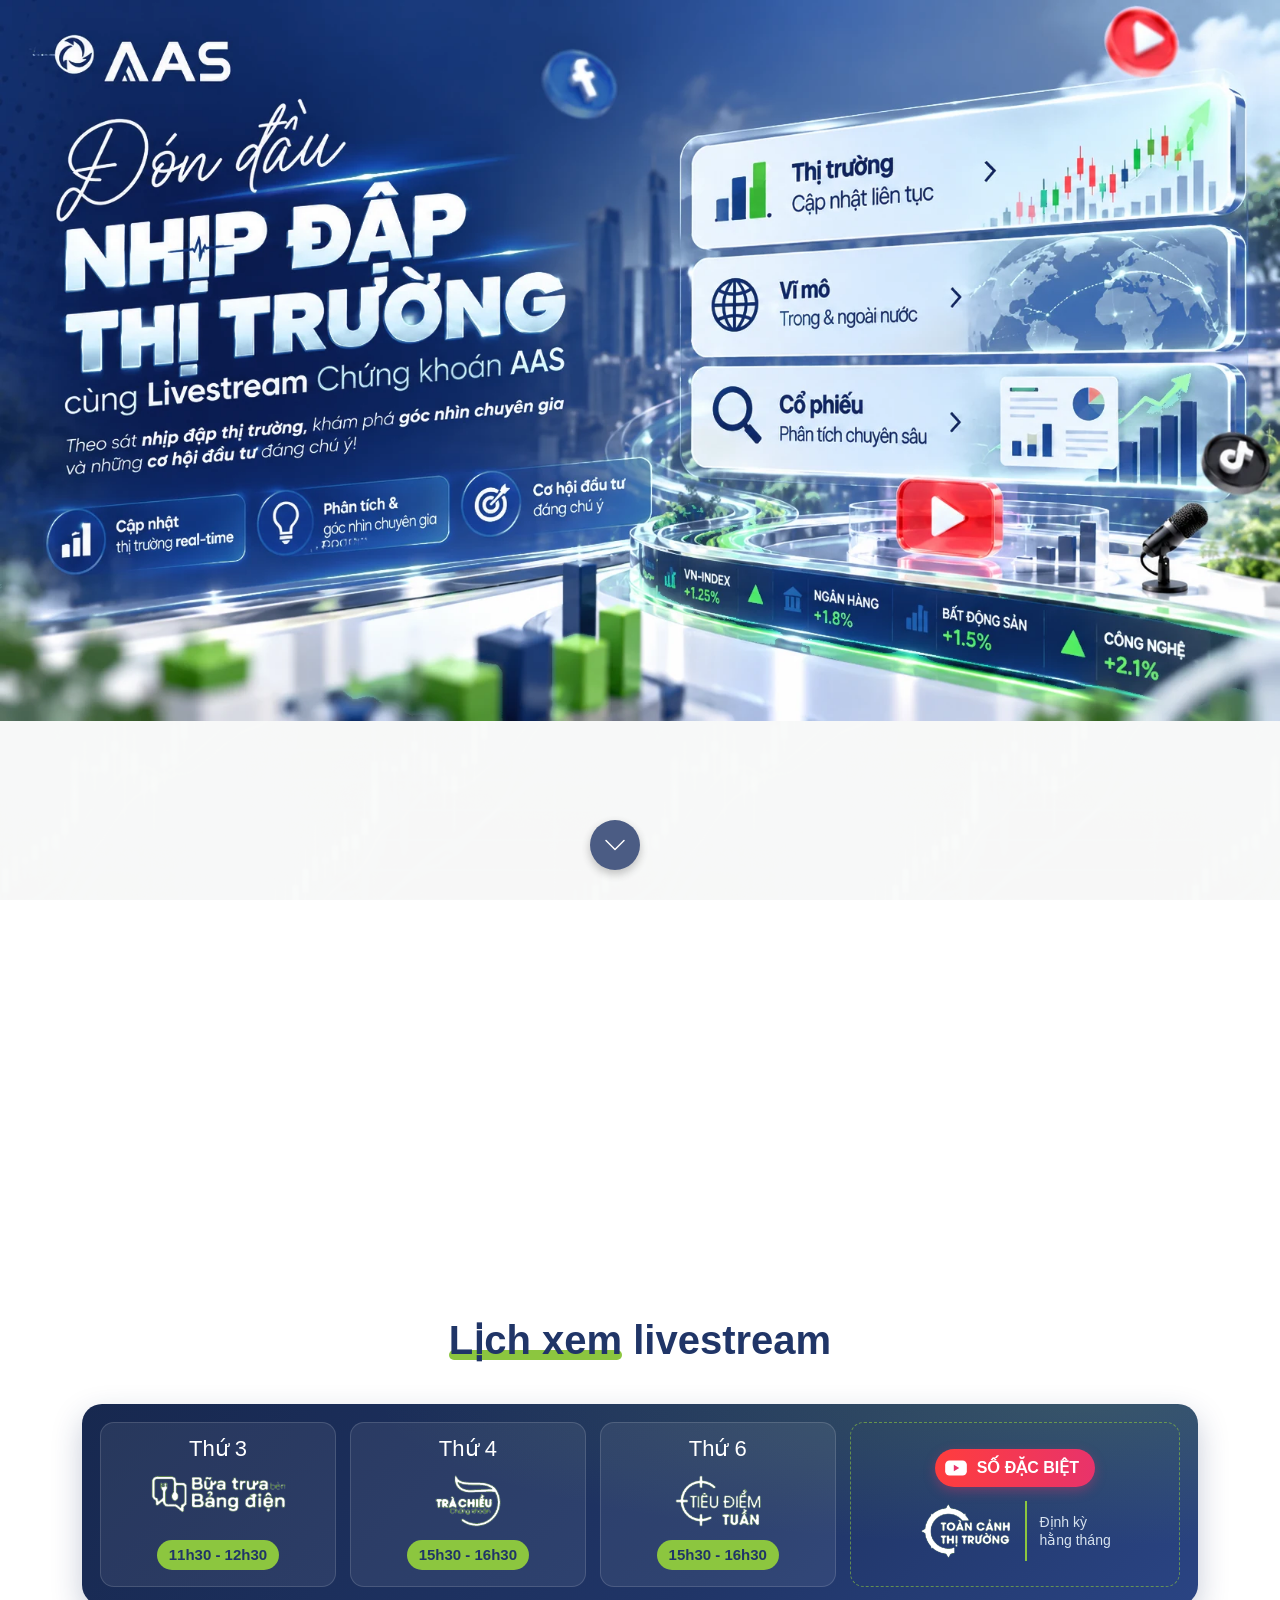
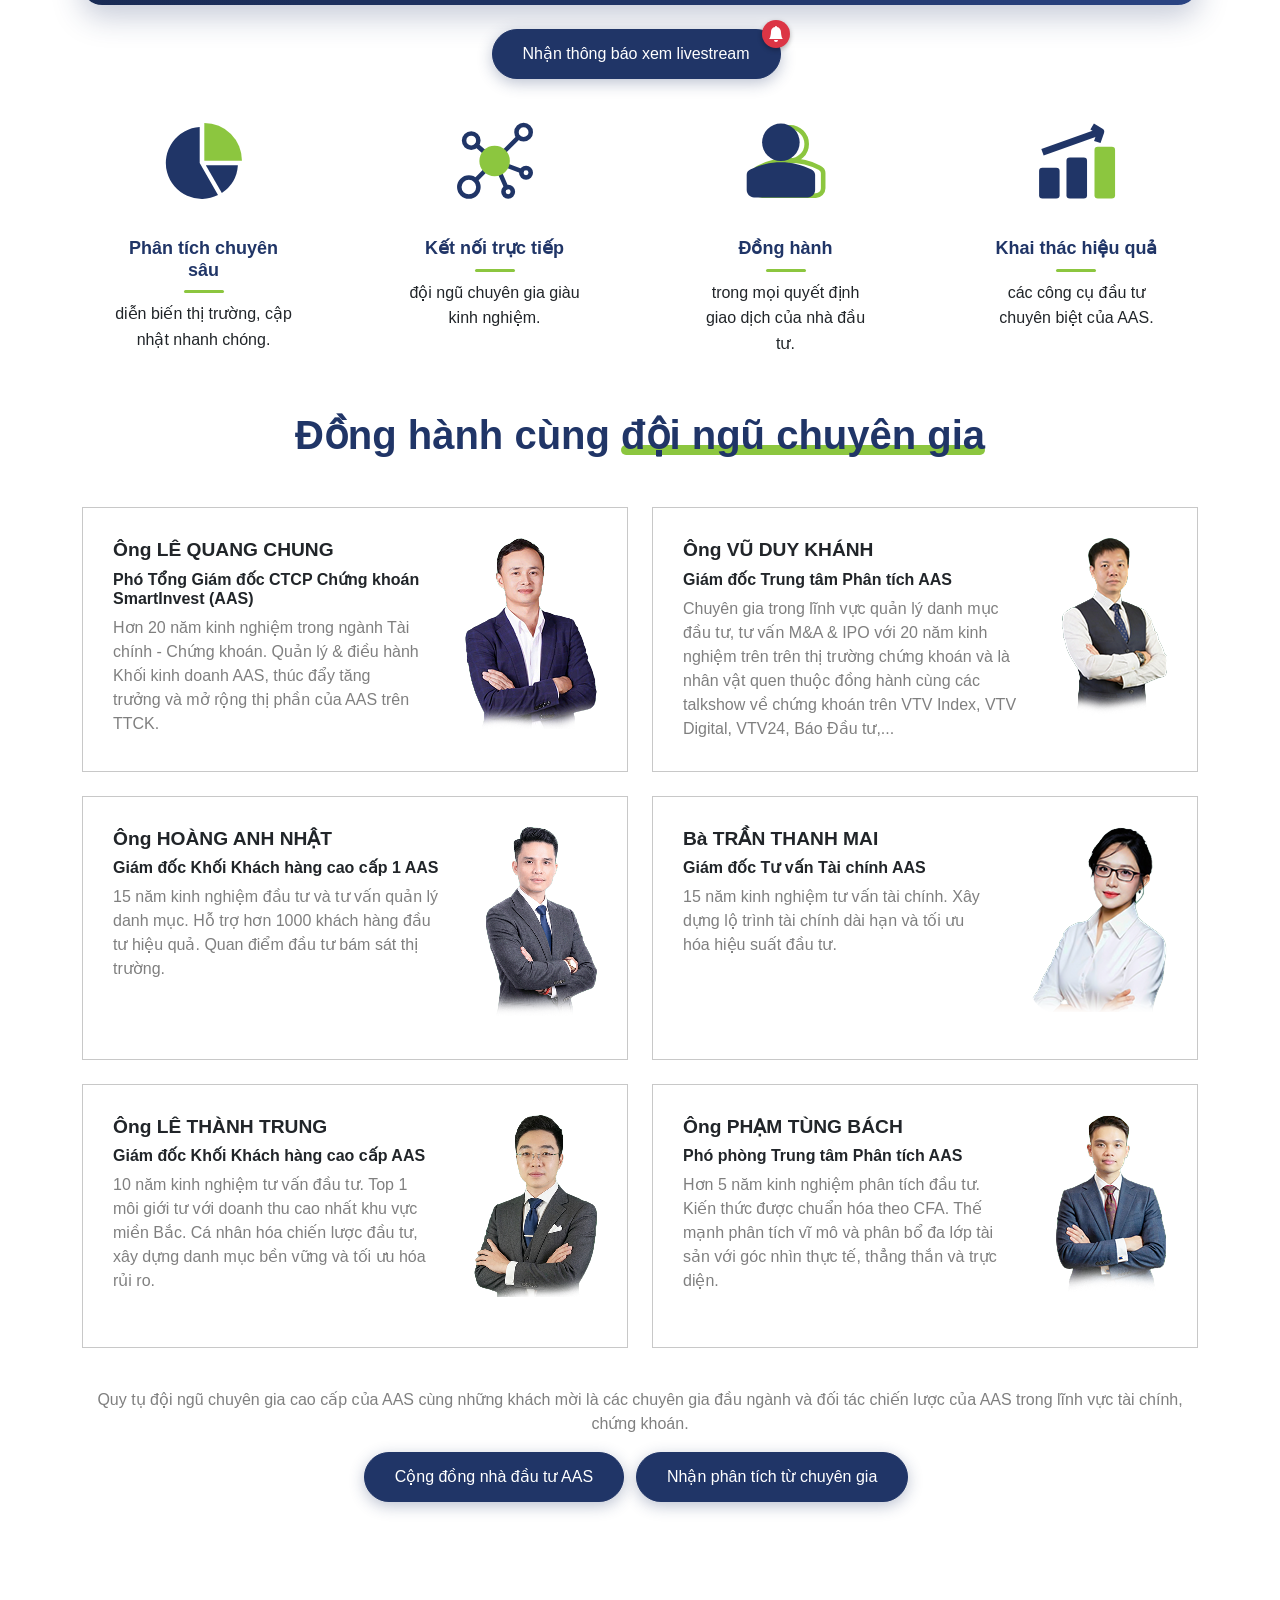
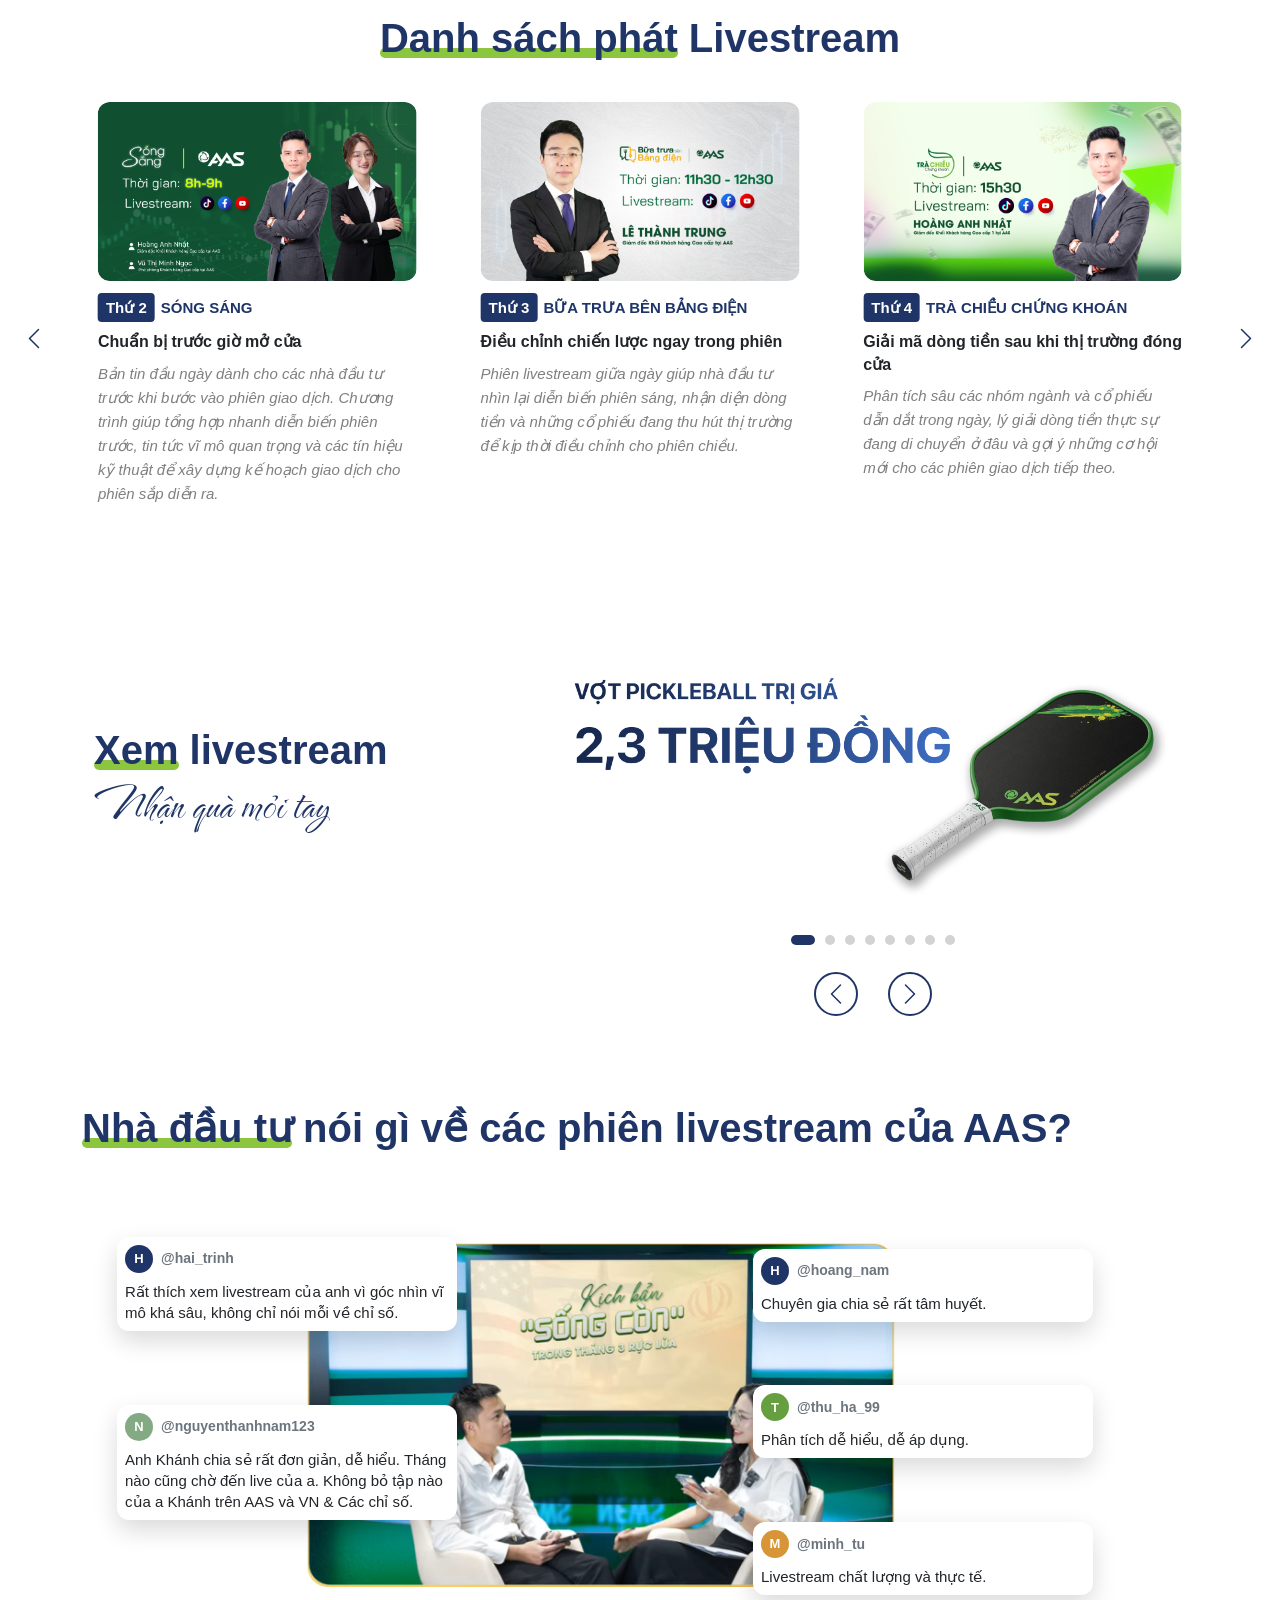
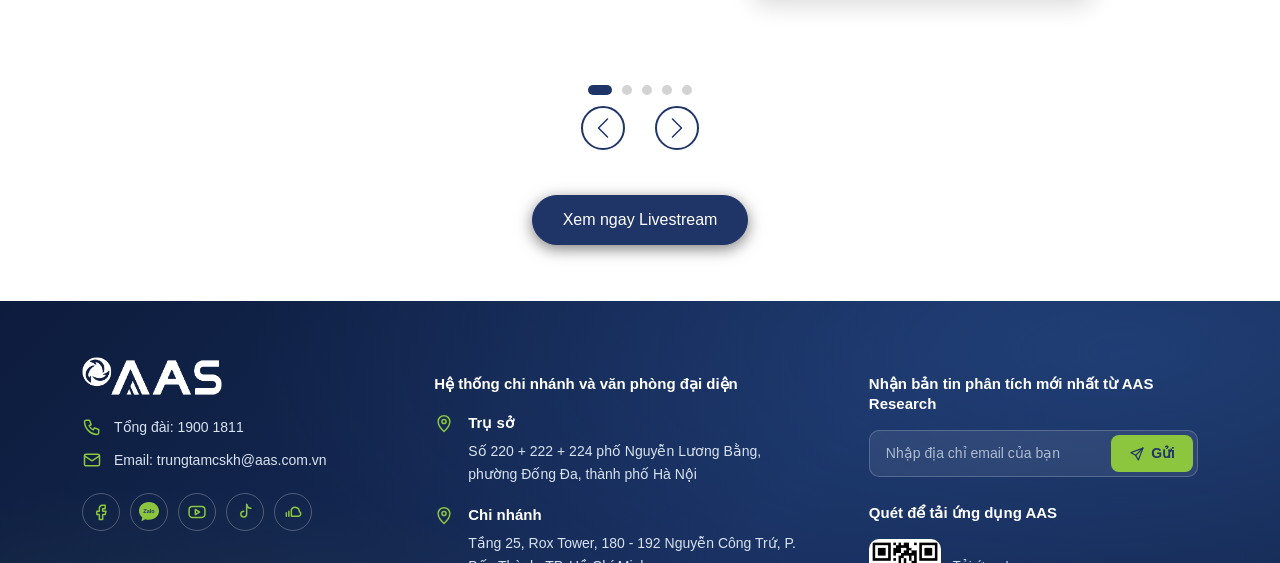
<file: index.html>
<!DOCTYPE html>
<html lang="vi"><head><meta http-equiv="Content-Type" content="text/html; charset=UTF-8">
    <!-- Required meta tags -->
    
    <meta name="viewport" content="width=device-width, initial-scale=1">
    <link rel="preconnect" href="https://fonts.googleapis.com">
    <link rel="preconnect" href="https://fonts.gstatic.com" crossorigin>
    <link href="https://fonts.googleapis.com/css2?family=Dancing+Script:wght@700&family=The+Nautigal:wght@400;700&display=swap" rel="stylesheet">
    <link href="https://fonts.cdnfonts.com/css/sf-pro-display" rel="stylesheet">
    <!-- Site CSS -->
    <link rel="stylesheet" href="./assets/css/style(1).css?v=6">
    <link rel="stylesheet" href="./assets/css/custom.css?v=13">

    <title>AAS Livestream – Phân tích chứng khoán cùng chuyên gia</title>
    <meta name="description" content="Xem livestream chứng khoán mỗi ngày cùng đội ngũ chuyên gia AAS. Phân tích thị trường, cập nhật dòng tiền, tư vấn danh mục – miễn phí, thực tế, dễ hiểu.">
    <link rel="icon" type="image/png" href="https://aas.com.vn/wp-content/uploads/2025/10/Frame-3-e1761038360190.png">
</head>
<body data-aos-easing="slide" data-aos-duration="500" data-aos-delay="0">

    <!-- Phần Hero Banner: Ảnh bìa to trên cùng -->
    <!-- Đặt ảnh full width, hiển thị cover (object-fit) để không bị méo ảnh -->
    <div>
        <picture>
            <source media="(max-width: 767px)" srcset="./assets/images/banner%20mobile.webp?v=6">
            <img style="width: 100%; height: auto; object-fit: cover; display: block;" src="./assets/images/banner.webp?v=6" alt="Đón đầu nhịp đập thị trường cùng Livestream Chứng khoán AAS">
        </picture>
    </div>

    <!-- Phần Live Streaming: Nhúng video Youtube và các tính năng phụ trợ -->
    <!-- Section 2: Chứa Iframe Youtube, 4 khối tính năng và nút Kêu gọi hành động (Call to Action) -->
    <div class="section section-2" id="section-2">
    <div class="container">

        <div class="row justify-content-center" style="margin: 1.5rem 0;">
            <div class="col-lg-10">
                <div class="img-wrap" data-aos="fade-up">
                    <!-- Iframe nhúng danh sách phát YouTube (videoseries). Sử dụng bo góc 16px và đổ bóng (box-shadow) -->
                    <iframe width="560" height="315" src="https://www.youtube.com/embed/videoseries?si=CertoxFw2w2W7Sdh&amp;list=PL1GiuIvn0lUsjV87MwEXNtKjTXbpeH3Qq" title="YouTube video player" frameborder="0" allow="accelerometer; autoplay; clipboard-write; encrypted-media; gyroscope; picture-in-picture; web-share" referrerpolicy="strict-origin-when-cross-origin" allowfullscreen></iframe>
                </div>
            </div>
        </div>

            <!-- Section 3: Lịch Livestream + CTA -->
            <!-- Tiêu đề Lịch Livestream -->
            <div class="row mb-4">
                <div class="col-lg-12 text-center" data-aos="fade-up" data-aos-delay="0">
                    <h1 class="heading mb-3"><span class="yellow-line">Lịch xem</span> livestream</h1>
                </div>
            </div>
            <!-- Lịch Livestream dựng bằng code (thay cho ảnh calendar.png / calendar_MOBILE.png) -->
            <div class="row mb-4">
                <div class="col-12">
                    <div class="live-schedule" data-aos="fade-up">
                        <div class="ls-day">
                            <p class="ls-dow">Thứ 3</p>
                            <div class="ls-show"><img class="ls-logo" src="./assets/images/logo-bua-trua.png" alt="Bữa trưa bên Bảng điện"></div>
                            <p class="ls-time">11h30 - 12h30</p>
                        </div>
                        <div class="ls-day">
                            <p class="ls-dow">Thứ 4</p>
                            <div class="ls-show"><img class="ls-logo" src="./assets/images/logo-tra-chieu.png" alt="Trà chiều Chứng khoán"></div>
                            <p class="ls-time">15h30 - 16h30</p>
                        </div>
                        <div class="ls-day">
                            <p class="ls-dow">Thứ 6</p>
                            <div class="ls-show"><img class="ls-logo" src="./assets/images/logo-tieu-diem-tuan.png" alt="Tiêu điểm tuần"></div>
                            <p class="ls-time">15h30 - 16h30</p>
                        </div>
                        <div class="ls-special">
                            <span class="ls-badge"><svg viewBox="0 0 24 24" aria-hidden="true"><rect x="2" y="5" width="20" height="14" rx="4"/><path d="m10 9 5 3-5 3z"/></svg>Số đặc biệt</span>
                            <div class="ls-special-body">
                                <div class="ls-show"><img class="ls-logo" src="./assets/images/logo-toan-canh-thi-truong.png" alt="Toàn cảnh thị trường"></div>
                                <p class="ls-period">Định kỳ<br>hằng tháng</p>
                            </div>
                        </div>
                    </div>
                </div>
            </div>
            <!-- Nút Kêu gọi hành động (Call To Action - Tham gia Zalo) -->
            <div class="row text-center mb-5" data-aos="fade-up">
                <div class="col-12 mx-auto text-center">
                    <p data-aos="fade-up" data-aos-delay="300">
                        <a href="https://zalo.me/g/lkskso048" target="blank" class="btn btn-primary mr-2" style="position: relative;">
                            Nhận thông báo xem livestream
                            <span class="bell-icon-animate">
                                <svg xmlns="http://www.w3.org/2000/svg" width="16" height="16" fill="currentColor" viewBox="0 0 16 16"><path d="M8 16a2 2 0 0 0 2-2H6a2 2 0 0 0 2 2m.995-14.901a1 1 0 1 0-1.99 0A5.002 5.002 0 0 0 3 6c0 1.098-.5 6-2 7h14c-1.5-1-2-5.902-2-7 0-2.42-1.72-4.44-4.005-4.901z"/></svg>
                            </span>
                        </a>
                    </p>
                </div>
            </div>

            <!-- Section 4: Khối 4 Tính năng nổi bật -->
            <div class="row g-5 mb-0" id="feature-boxes">
                <div class="col-lg-3" data-aos="fade-up" data-aos-delay="0">
                    <div class="feature text-center">
                        <div class="icon mb-3"><svg viewBox="248 195 1490 1490" aria-hidden="true"><path class="i-main" d="M913 308V975L1254 1575A670 670 0 1 1 913 308Z"/><path class="i-accent" d="M999 232A702 702 0 0 1 1700 934H999Z"/><path class="i-main" d="M1027 1019H1624A670 670 0 0 1 1325 1535Z"/></svg></div>
                        <h3>Phân tích chuyên sâu</h3>
                        <p>diễn biến thị trường, cập nhật nhanh chóng.</p>
                    </div>
                </div>
                <div class="col-lg-3" data-aos="fade-up" data-aos-delay="0">
                    <div class="feature text-center">
                        <div class="icon mb-3"><svg viewBox="220 170 1490 1490" aria-hidden="true"><g class="i-stroke"><path d="M958 915L622 622M958 915L1404 472M958 915L1461 1102M958 915L1175 1407M958 915L603 1273"/><circle cx="522" cy="534" r="133"/><circle cx="1498" cy="378" r="133"/><circle cx="1543" cy="1133" r="88"/><circle cx="1210" cy="1488" r="88"/><circle cx="478" cy="1400" r="178"/></g><circle class="i-accent" cx="958" cy="915" r="284"/></svg></div>
                        <h3>Kết nối trực tiếp</h3>
                        <p>đội ngũ chuyên gia giàu kinh nghiệm.</p>
                    </div>
                </div>
                <div class="col-lg-3" data-aos="fade-up" data-aos-delay="0">
                    <div class="feature text-center">
                        <div class="icon mb-3"><svg viewBox="250 170 1500 1500" aria-hidden="true"><g class="i-stroke-accent"><circle cx="1075" cy="600" r="313"/><path transform="translate(151 -34)" d="M263 1180C263 1130 290 1100 330 1080C500 990 700 942 904 942S1308 990 1478 1080C1518 1100 1546 1140 1546 1180V1465C1546 1540 1485 1603 1410 1603H400C325 1603 263 1540 263 1465Z"/></g><circle class="i-main" cx="904" cy="570" r="352"/><path class="i-main" d="M263 1180C263 1130 290 1100 330 1080C500 990 700 942 904 942S1308 990 1478 1080C1518 1100 1546 1140 1546 1180V1465C1546 1540 1485 1603 1410 1603H400C325 1603 263 1540 263 1465Z"/></svg></div>
                        <h3>Đồng hành</h3>
                        <p>trong mọi quyết định giao dịch của nhà đầu tư.</p>
                    </div>
                </div>
                <div class="col-lg-3" data-aos="fade-up" data-aos-delay="0">
                    <div class="feature text-center">
                        <div class="icon mb-3"><svg viewBox="200 135 1490 1490" aria-hidden="true"><rect class="i-main" x="239" y="1004" width="382" height="575" rx="62"/><rect class="i-main" x="749" y="813" width="383" height="766" rx="62"/><rect class="i-accent" x="1271" y="615" width="383" height="964" rx="62"/><g class="i-stroke i-arrow"><path d="M302 717L1320 352"/><path d="M1227 238L1388 336L1323 526"/></g></svg></div>
                        <h3>Khai thác hiệu quả</h3>
                        <p>các công cụ đầu tư chuyên biệt của AAS.</p>
                    </div>
                </div>
            </div>
        </div>
    </div>

    <!-- Phần Đội ngũ Lãnh đạo và Chuyên gia tư vấn (Leadership) -->
    <div class="section pt-0 section-3">
        <div class="container">
            <div class="row text-center mb-4" data-aos="fade-up">
                <div class="col-lg-12 mx-auto text-center">
                        <h2 class="heading mb-4">Đồng hành cùng <span class="yellow-line">đội ngũ chuyên gia</span></h2>
                </div>
            </div>
            <div class="row justify-content-center">
                <div class="col-lg-12">

                    <div class="experts-grid mb-4">
                        <div class="service d-flex mb-0" data-aos="fade-up" data-aos-delay="0">
                            <div class="text">
                                <h2 style="font-size: 1.2rem; font-weight: 700;">Ông LÊ QUANG CHUNG</h2>
                                <h3>Phó Tổng Giám đốc CTCP Chứng khoán SmartInvest (AAS)</h3>
                                <p style="font-size: 16px;">Hơn 20 năm kinh nghiệm trong ngành Tài chính - Chứng khoán. Quản lý &amp; điều hành Khối kinh doanh AAS, thúc đẩy tăng trưởng và mở rộng thị phần của AAS trên TTCK.</p>
                            </div>
                            <div>
                                <img src="./assets/images/lqc.png" alt="Ông Lê Quang Chung">
                            </div>
                        </div>
                        
                        <div class="service d-flex mb-0" data-aos="fade-up" data-aos-delay="100">
                            <div class="text">
                                <h2 style="font-size: 1.2rem; font-weight: 700;">Ông VŨ DUY KHÁNH</h2>
                                <h3>Giám đốc Trung tâm Phân tích AAS</h3>
                                <p style="font-size: 16px;">Chuyên gia trong lĩnh vực quản lý danh mục đầu tư, tư vấn M&amp;A &amp; IPO với 20 năm kinh nghiệm trên trên thị trường chứng khoán và là nhân vật quen thuộc đồng hành cùng các talkshow về chứng khoán trên VTV Index, VTV Digital, VTV24, Báo Đầu tư,...</p>
                            </div>
                            <div>
                                <img src="./assets/images/vdk.webp" alt="Ông Vũ Duy Khánh">
                            </div>
                        </div>

                        <div class="service d-flex mb-0" data-aos="fade-up" data-aos-delay="0">
                            <div class="text">
                                <h2 style="font-size: 1.2rem; font-weight: 700;">Ông HOÀNG ANH NHẬT</h2>
                                <h3>Giám đốc Khối Khách hàng cao cấp 1 AAS</h3>
                                <p style="font-size: 16px;">15 năm kinh nghiệm đầu tư và tư vấn quản lý danh mục. Hỗ trợ hơn 1000 khách hàng đầu tư hiệu quả. Quan điểm đầu tư bám sát thị trường.</p>
                            </div>
                            <div>
                                <img src="./assets/images/han.webp" alt="Ông Hoàng Anh Nhật">
                            </div>
                        </div>
                        
                        <div class="service d-flex mb-0" data-aos="fade-up" data-aos-delay="100">
                            <div class="text">
                                <h2 style="font-size: 1.2rem; font-weight: 700;">Bà TRẦN THANH MAI</h2>
                                <h3>Giám đốc Tư vấn Tài chính AAS</h3>
                                <p style="font-size: 16px;">15 năm kinh nghiệm tư vấn tài chính. Xây dựng lộ trình tài chính dài hạn và tối ưu hóa hiệu suất đầu tư.</p>
                            </div>
                            <div>
                                <img src="./assets/images/ttm.webp" alt="Bà Trần Thanh Mai">
                            </div>
                        </div>

                        <div class="service d-flex mb-0" data-aos="fade-up" data-aos-delay="0">
                            <div class="text">
                                <h2 style="font-size: 1.2rem; font-weight: 700;">Ông LÊ THÀNH TRUNG</h2>
                                <h3>Giám đốc Khối Khách hàng cao cấp AAS</h3>
                                <p style="font-size: 16px;">10 năm kinh nghiệm tư vấn đầu tư. Top 1 môi giới tư với doanh thu cao nhất khu vực miền Bắc. Cá nhân hóa chiến lược đầu tư, xây dựng danh mục bền vững và tối ưu hóa rủi ro.</p>
                            </div>
                            <div>
                                <img src="./assets/images/ltt.webp" alt="Ông Lê Thành Trung">
                            </div>
                        </div>
                        
                        <div class="service d-flex mb-0" data-aos="fade-up" data-aos-delay="100">
                            <div class="text">
                                <h2 style="font-size: 1.2rem; font-weight: 700;">Ông PHẠM TÙNG BÁCH</h2>
                                <h3>Phó phòng Trung tâm Phân tích AAS</h3>
                                <p style="font-size: 16px;">Hơn 5 năm kinh nghiệm phân tích đầu tư. Kiến thức được chuẩn hóa theo CFA. Thế mạnh phân tích vĩ mô và phân bổ đa lớp tài sản với góc nhìn thực tế, thẳng thắn và trực diện.</p>
                            </div>
                            <div>
                                <img src="./assets/images/ptb.webp" alt="Ông Phạm Tùng Bách">
                            </div>
                        </div>
                    </div>
                </div>
            </div>
            <div class="row mt-3 mb-4" data-aos="fade-up">
                <div class="col-lg-12 mx-auto text-center">
                    <p style="font-size: 16px;">Quy tụ đội ngũ chuyên gia cao cấp của AAS cùng những khách mời là các chuyên gia đầu ngành và đối tác chiến lược của AAS trong lĩnh vực tài chính, chứng khoán.</p>
                    <p data-aos="fade-up" data-aos-delay="300">
                        <a style="margin-bottom:0.5rem !important;" href="https://zalo.me/g/lkskso048" target="blank" class="btn btn-primary mr-2">Cộng đồng nhà đầu tư AAS</a>
                        <a style="margin-bottom:0.5rem !important;" href="https://zalo.me/g/uuarvc547" target="blank" class="btn btn-primary mr-2">Nhận phân tích từ chuyên gia</a>
                    </p>
                </div>
            </div>
        </div>
    </div>

    <!-- Phần Danh sách phát (Playlist) các chuyên mục Livestream
         Sử dụng thư viện Tiny Slider (class="testimonial-slider") để tạo hiệu ứng kéo trượt -->
    <div class="section">
        <div class="container">
            <div class="row mb-4">
                <div class="col-lg-12 text-center">
                    <h1 class="heading mb-3"><span class="yellow-line">Danh sách phát</span> Livestream</h1>
                </div>
            </div>
            <div class="testimonial-slider-wrap" style="position: relative;">
                <div id="testimonial-nav">
                    <span class="prev" data-controls="prev">
                        <span>
                            <svg xmlns="http://www.w3.org/2000/svg" width="24" height="24" fill="currentColor" viewBox="0 0 16 16">
                                <path fill-rule="evenodd" d="M11.354 1.646a.5.5 0 0 1 0 .708L5.707 8l5.647 5.646a.5.5 0 0 1-.708.708l-6-6a.5.5 0 0 1 0-.708l6-6a.5.5 0 0 1 .708 0z"/>
                            </svg>
                        </span>
                    </span>
                    <span class="next" data-controls="next">
                        <span>
                            <svg xmlns="http://www.w3.org/2000/svg" width="24" height="24" fill="currentColor" viewBox="0 0 16 16">
                                <path fill-rule="evenodd" d="M4.646 1.646a.5.5 0 0 1 .708 0l6 6a.5.5 0 0 1 0 .708l-6 6a.5.5 0 0 1-.708-.708L10.293 8 4.646 2.354a.5.5 0 0 1 0-.708z"/>
                            </svg>
                        </span>
                    </span>
                </div>
                <div class="testimonial-slider" id="testimonial-slider">
                    <div class="item">
                        <div class="testimonial-v2">
                            <div class="author d-flex img-wrap">
                                <a href="https://youtube.com/playlist?list=PL1GiuIvn0lUvPTs3aVGbRa4w1TitTgbdt&amp;si=0Xt_mdUzoJAAmUkr" target="blank"><img src="./assets/images/pl1.png" alt="Sóng Sáng – livestream thứ 2"></a>
                            </div>
                            <div class="author-name" style="padding: 15px 0;">
                                <h3 style="padding-bottom:5px;"><span class="playlist-label">Thứ 2</span> SÓNG SÁNG</h3>
                                <span style="color:#212529;font-size:16px !important;font-weight:600;">Chuẩn bị trước giờ mở cửa</span>
                            </div>
                            <blockquote>
                                <p style="font-style: italic;">Bản tin đầu ngày dành cho các nhà đầu tư trước khi bước vào phiên giao dịch. Chương trình giúp tổng hợp nhanh diễn biến phiên trước, tin tức vĩ mô quan trọng và các tín hiệu kỹ thuật để xây dựng kế hoạch giao dịch cho phiên sắp diễn ra.</p>
                            </blockquote>
                        </div>
                    </div>
                    <div class="item">
                        <div class="testimonial-v2">
                            <div class="author d-flex img-wrap">
                                <a href="https://youtube.com/playlist?list=PL1GiuIvn0lUshtcsnYatoalqb-5IFuo89&amp;si=nGQzTmWza0-b3Oio" target="blank"><img src="./assets/images/pl2.png" alt="Bữa trưa bên Bảng điện – livestream thứ 3"></a>
                            </div>
                            <div class="author-name" style="padding: 15px 0;">
                                <h3 style="padding-bottom:5px;"><span class="playlist-label">Thứ 3</span> BỮA TRƯA BÊN BẢNG ĐIỆN</h3>
                                <span style="color:#212529;font-size:16px !important;font-weight:600;">Điều chỉnh chiến lược ngay trong phiên</span>
                            </div>
                            <blockquote>
                                <p style="font-style: italic;">Phiên livestream giữa ngày giúp nhà đầu tư nhìn lại diễn biến phiên sáng, nhận diện dòng tiền và những cổ phiếu đang thu hút thị trường để kịp thời điều chỉnh cho phiên chiều.</p>
                            </blockquote>
                        </div>
                    </div>
                    <div class="item">
                        <div class="testimonial-v2">
                            <div class="author d-flex img-wrap">
                                <a href="https://youtube.com/playlist?list=PL1GiuIvn0lUuYl24QbXdQPdhx7znDwA9f&amp;si=SWrrVxSMrpuIP1hK" target="blank"><img src="./assets/images/pl3.png" alt="Trà chiều Chứng khoán – livestream thứ 4"></a>
                            </div>
                            <div class="author-name" style="padding: 15px 0;">
                                <h3 style="padding-bottom:5px;"><span class="playlist-label">Thứ 4</span> TRÀ CHIỀU CHỨNG KHOÁN</h3>
                                <span style="color:#212529;font-size:16px !important;font-weight:600;">Giải mã dòng tiền sau khi thị trường đóng cửa</span>
                            </div>
                            <blockquote>
                                <p style="font-style: italic;">Phân tích sâu các nhóm ngành và cổ phiếu dẫn dắt trong ngày, lý giải dòng tiền thực sự đang di chuyển ở đâu và gợi ý những cơ hội mới cho các phiên giao dịch tiếp theo.</p>
                            </blockquote>
                        </div>
                    </div>
                    <div class="item">
                        <div class="testimonial-v2">
                            <div class="author d-flex img-wrap">
                                <a href="https://youtube.com/playlist?list=PL1GiuIvn0lUtd7hBGY8Hqc9s0_3eHFF7A&amp;si=h8-zlShCvarYXee5" target="blank"><img src="./assets/images/pl4.png" alt="Tiêu điểm tuần – livestream thứ 6"></a>
                            </div>
                            <div class="author-name" style="padding: 15px 0;">
                                <h3 style="padding-bottom:5px;"><span class="playlist-label">Thứ 6</span> TIÊU ĐIỂM TUẦN</h3>
                                <span style="color:#212529;font-size:16px !important;font-weight:600;">Tổng kết một tuần giao dịch &amp; đọc vị xu hướng tuần giao dịch mới</span>
                            </div>
                            <blockquote>
                                <p style="font-style: italic;">Điểm lại những sự kiện và biến động đáng chú ý trong tuần. Phân tích các yếu tố đang dẫn dắt dòng tiền và xây dựng kịch bản thị trường cho tuần tiếp theo.</p>
                            </blockquote>
                        </div>
                    </div>
                    <div class="item">
                        <div class="testimonial-v2">
                            <div class="author d-flex img-wrap">
                                <a href="https://youtube.com/playlist?list=PL1GiuIvn0lUuSaNm5UjBKRLjnm3dLsbH0&amp;si=Ck25UqW3m994qGV8" target="blank"><img src="./assets/images/pl5.png" alt="Seminar Toàn cảnh thị trường – hàng tháng"></a>
                            </div>
                            <div class="author-name" style="padding: 15px 0;">
                                <h3 style="padding-bottom:5px;"><span class="playlist-label label-red">Hàng tháng</span> SEMINAR: TOÀN CẢNH THỊ TRƯỜNG</h3>
                                <span style="color:#212529;font-size:16px !important;font-weight:600;">Góc nhìn chiến lược dài hạn</span>
                            </div>
                            <blockquote>
                                <p style="font-style: italic;">Cập nhật bức tranh toàn diện về thị trường tài chính và chứng khoán trong nước và quốc tế. Phân tích các yếu tố vĩ mô và dòng tiền đang dẫn dắt xu hướng thị trường. Nhận diện nhóm ngành và cơ hội đầu tư trong giai đoạn tiếp theo. Đưa ra kịch bản thị trường và chiến lược phân bổ tài sản cho nhà đầu tư</p>
                            </blockquote>
                        </div>
                    </div>
                </div>
            </div>

        </div>
    </div>
    <!-- Khu vực Carousel Quà Tặng (Màu Nền Sáng) -->
    <div class="section bg-light" style="padding-top: 1rem;">
        <div class="container">

            <div class="row justify-content-between align-items-center" style="margin: 1.5rem 0;">
                <div class="col-lg-5 text-start" style="align-content: center;">
                    <h1 class="heading mb-0">
                        <span class="yellow-line">Xem</span> livestream
                    </h1>
                    <div class="subtitle-nautigal">Nhận quà mỏi tay</div>
                </div>
                <div class="col-lg-7">
                    <div class="img-wrap" data-aos="fade-left">
                        <!-- Sử dụng Tiny Slider cho Quà Tặng -->
                        <div class="gift-slider-wrapper" style="overflow:hidden; border-radius: 15px;">
                            <div class="gift-slider" id="gift-slider">
                                <div class="item">
                                    <img style="width: 100%; border-radius: 15px;" src="./assets/images/01.png?v=2" class="d-block w-100" alt="Quà tặng: Vợt pickleball trị giá 2,3 triệu đồng">
                                </div>
                                <div class="item">
                                    <img style="width: 100%; border-radius: 15px;" src="./assets/images/02.png?v=2" class="d-block w-100" alt="Quà tặng: Ưu đãi phí giao dịch 0% trong 90 ngày">
                                </div>
                                <div class="item">
                                    <img style="width: 100%; border-radius: 15px;" src="./assets/images/03.png?v=2" class="d-block w-100" alt="Quà tặng khi xem livestream AAS (3)">
                                </div>
                                <div class="item">
                                    <img style="width: 100%; border-radius: 15px;" src="./assets/images/04.png?v=2" class="d-block w-100" alt="Quà tặng khi xem livestream AAS (4)">
                                </div>
                            <div class="item">
                                <img style="width: 100%; border-radius: 15px;" src="./assets/images/05.png?v=2" class="d-block w-100" alt="Quà tặng khi xem livestream AAS (5)">
                            </div>
                            <div class="item">
                                <img style="width: 100%; border-radius: 15px;" src="./assets/images/06.png?v=2" class="d-block w-100" alt="Quà tặng khi xem livestream AAS (6)">
                            </div>
                            <div class="item">
                                <img style="width: 100%; border-radius: 15px;" src="./assets/images/07.png?v=2" class="d-block w-100" alt="Quà tặng khi xem livestream AAS (7)">
                            </div>
                            <div class="item">
                                <img style="width: 100%; border-radius: 15px;" src="./assets/images/08.png?v=2" class="d-block w-100" alt="Quà tặng khi xem livestream AAS (8)">
                            </div>
                            </div>
                        </div>
            <!-- Cụm Nút Điều Hướng Trái/Phải của Carousel Quà Tặng -->
            <div class="carousel-nav-arrows d-flex justify-content-center align-items-center mt-3" style="gap: 30px;" id="gift-nav">
                <button type="button" class="nav-arrow prev">
                    <svg xmlns="http://www.w3.org/2000/svg" width="24" height="24" fill="currentColor" viewBox="0 0 16 16">
                        <path fill-rule="evenodd" d="M11.354 1.646a.5.5 0 0 1 0 .708L5.707 8l5.647 5.646a.5.5 0 0 1-.708.708l-6-6a.5.5 0 0 1 0-.708l6-6a.5.5 0 0 1 .708 0z"/>
                    </svg>
                </button>
                <button type="button" class="nav-arrow next">
                    <svg xmlns="http://www.w3.org/2000/svg" width="24" height="24" fill="currentColor" viewBox="0 0 16 16">
                        <path fill-rule="evenodd" d="M4.646 1.646a.5.5 0 0 1 .708 0l6 6a.5.5 0 0 1 0 .708l-6 6a.5.5 0 0 1-.708-.708L10.293 8 4.646 2.354a.5.5 0 0 1 0-.708z"/>
                    </svg>
                </button>
            </div>
                    </div>
                </div>
            </div>

        </div>
    </div>

    <!-- Phần Đánh giá của nhà đầu tư về các phiên Livestream (Talk)
         Tương tự như phần Quà Tặng, phần này tái sử dụng cấu trúc Bootstrap Carousel -->
    <div class="section">
        <div class="container">
            <div class="row mb-3">
                <div class="col-lg-12">
                        <h1 class="heading mb-3"><span class="yellow-line">Nhà đầu tư</span> nói gì về các phiên livestream của AAS?</h1>
                </div>
            </div>

            <div style="position: relative;">
                <div class="talk-slider-wrapper" style="overflow:hidden; border-radius: 15px;">
                    <div class="talk-slider" id="talk-slider">
                        <div class="item">
                            <div class="talk-slide-content">
                                <img style="width: 100%; border-radius: 15px;" src="./assets/images/fb1.png" class="d-block w-100" alt="Hình ảnh buổi livestream của AAS (1)">
                                <!-- Khối nổi bên phải 1 -->
                                <div class="float-box right-box box-1">
                                    <div class="float-box-anim">
                                        <div class="cmt-header">
                                            <div class="cmt-avatar" style="background-color: #203567;">H</div>
                                            <div class="cmt-name">@hoang_nam</div>
                                        </div>
                                        <div class="cmt-text">Chuyên gia chia sẻ rất tâm huyết.</div>
                                    </div>
                                </div>
                                <!-- Khối nổi bên phải 2 -->
                                <div class="float-box right-box box-2">
                                    <div class="float-box-anim">
                                        <div class="cmt-header">
                                            <div class="cmt-avatar" style="background-color: #669F3F;">T</div>
                                            <div class="cmt-name">@thu_ha_99</div>
                                        </div>
                                        <div class="cmt-text">Phân tích dễ hiểu, dễ áp dụng.</div>
                                    </div>
                                </div>
                                <!-- Khối nổi bên phải 3 -->
                                <div class="float-box right-box box-4">
                                    <div class="float-box-anim">
                                        <div class="cmt-header">
                                            <div class="cmt-avatar" style="background-color: #D79537;">M</div>
                                            <div class="cmt-name">@minh_tu</div>
                                        </div>
                                        <div class="cmt-text">Livestream chất lượng và thực tế.</div>
                                    </div>
                                </div>
                                <!-- Khối nổi bên trái giữa (Box nhiều chữ) -->
                                <div class="float-box left-box box-3">
                                    <div class="float-box-anim">
                                        <div class="cmt-header">
                                            <div class="cmt-avatar" style="background-color: #83AA83;">N</div>
                                            <div class="cmt-name">@nguyenthanhnam123</div>
                                        </div>
                                        <div class="cmt-text">Anh Khánh chia sẻ rất đơn giản, dễ hiểu. Tháng nào cũng chờ đến live của a. Không bỏ tập nào của a Khánh trên AAS và VN &amp; Các chỉ số.</div>
                                    </div>
                                </div>
                                <!-- Khối nổi bên trái trên cùng -->
                                <div class="float-box left-box box-5">
                                    <div class="float-box-anim">
                                        <div class="cmt-header">
                                            <div class="cmt-avatar" style="background-color: #203567;">H</div>
                                            <div class="cmt-name">@hai_trinh</div>
                                        </div>
                                        <div class="cmt-text">Rất thích xem livestream của anh vì góc nhìn vĩ mô khá sâu, không chỉ nói mỗi về chỉ số.</div>
                                    </div>
                                </div>
                            </div>
                        </div>
                        <div class="item">
                            <div class="talk-slide-content">
                                <img style="width: 100%; border-radius: 15px;" src="./assets/images/fb2.png" class="d-block w-100" alt="Hình ảnh buổi livestream của AAS (2)">
                                <div class="float-box right-box box-1">
                                    <div class="float-box-anim">
                                        <div class="cmt-header">
                                            <div class="cmt-avatar" style="background-color: #669F3F;">B</div>
                                            <div class="cmt-name">@bao_ngoc</div>
                                        </div>
                                        <div class="cmt-text">Góc nhìn thị trường rất hay.</div>
                                    </div>
                                </div>
                                <div class="float-box right-box box-2">
                                    <div class="float-box-anim">
                                        <div class="cmt-header">
                                            <div class="cmt-avatar" style="background-color: #D79537;">Q</div>
                                            <div class="cmt-name">@quoc_anh</div>
                                        </div>
                                        <div class="cmt-text">Nội dung hữu ích cho nhà đầu tư.</div>
                                    </div>
                                </div>
                                <div class="float-box right-box box-4">
                                    <div class="float-box-anim">
                                        <div class="cmt-header">
                                            <div class="cmt-avatar" style="background-color: #83AA83;">T</div>
                                            <div class="cmt-name">@thanh_tra</div>
                                        </div>
                                        <div class="cmt-text">Chuyên gia nói chuyện rất cuốn hút.</div>
                                    </div>
                                </div>
                                <div class="float-box left-box box-3">
                                    <div class="float-box-anim">
                                        <div class="cmt-header">
                                            <div class="cmt-avatar" style="background-color: #203567;">A</div>
                                            <div class="cmt-name">@andynguyen3488</div>
                                        </div>
                                        <div class="cmt-text">Cập nhật và phân tích thông tin kịp thời cho nhà đầu tư. Đã xem live của AAS hơn 1 năm và đến bây giờ vẫn là fan trung thành, ủng hộ AAS trong các phiên live sắp tới.</div>
                                    </div>
                                </div>
                                <!-- Khối nổi bên trái trên cùng -->
                                <div class="float-box left-box box-5">
                                    <div class="float-box-anim">
                                        <div class="cmt-header">
                                            <div class="cmt-avatar" style="background-color: #669F3F;">T</div>
                                            <div class="cmt-name">@tu_nguyen</div>
                                        </div>
                                        <div class="cmt-text">Chuyên gia nói rất thực tế, người mới như mình nghe vẫn theo kịp.</div>
                                    </div>
                                </div>
                            </div>
                        </div>
                        <div class="item">
                            <div class="talk-slide-content">
                                <img style="width: 100%; border-radius: 15px;" src="./assets/images/fb3.png" class="d-block w-100" alt="Hình ảnh buổi livestream của AAS (3)">
                                <div class="float-box right-box box-1">
                                    <div class="float-box-anim">
                                        <div class="cmt-header">
                                            <div class="cmt-avatar" style="background-color: #D79537;">T</div>
                                            <div class="cmt-name">@tien_dat</div>
                                        </div>
                                        <div class="cmt-text">Chương trình ngày càng chuyên nghiệp.</div>
                                    </div>
                                </div>
                                <div class="float-box right-box box-2">
                                    <div class="float-box-anim">
                                        <div class="cmt-header">
                                            <div class="cmt-avatar" style="background-color: #83AA83;">L</div>
                                            <div class="cmt-name">@lan_huong</div>
                                        </div>
                                        <div class="cmt-text">Nhận định thị trường rất sát.</div>
                                    </div>
                                </div>
                                <div class="float-box right-box box-4">
                                    <div class="float-box-anim">
                                        <div class="cmt-header">
                                            <div class="cmt-avatar" style="background-color: #203567;">H</div>
                                            <div class="cmt-name">@hai_dang</div>
                                        </div>
                                        <div class="cmt-text">Kiến thức chia sẻ rất giá trị.</div>
                                    </div>
                                </div>
                                <div class="float-box left-box box-3">
                                    <div class="float-box-anim">
                                        <div class="cmt-header">
                                            <div class="cmt-avatar" style="background-color: #669F3F;">T</div>
                                            <div class="cmt-name">@ThuThuyNguyen-j4r</div>
                                        </div>
                                        <div class="cmt-text">Chia sẻ thẳng thắn, góc nhìn trung lập. Mình rất thích những chuyên gia tư vấn như vậy, k phải mã nào cũng khen, cũng hô mua.</div>
                                    </div>
                                </div>
                                <!-- Khối nổi bên trái trên cùng -->
                                <div class="float-box left-box box-5">
                                    <div class="float-box-anim">
                                        <div class="cmt-header">
                                            <div class="cmt-avatar" style="background-color: #D79537;">L</div>
                                            <div class="cmt-name">@le_hoang</div>
                                        </div>
                                        <div class="cmt-text">Đi làm bận nhưng xem livestream là cập nhật được toàn bộ thị trường, rất hợp lý.</div>
                                    </div>
                                </div>
                            </div>
                        </div>
                        <div class="item">
                            <div class="talk-slide-content">
                                <img style="width: 100%; border-radius: 15px;" src="./assets/images/fb4.png" class="d-block w-100" alt="Hình ảnh buổi livestream của AAS (4)">
                                <div class="float-box right-box box-1">
                                    <div class="float-box-anim">
                                        <div class="cmt-header">
                                            <div class="cmt-avatar" style="background-color: #83AA83;">C</div>
                                            <div class="cmt-name">@cam_tu</div>
                                        </div>
                                        <div class="cmt-text">Theo dõi live mỗi ngày đều học được thêm.</div>
                                    </div>
                                </div>
                                <div class="float-box right-box box-2">
                                    <div class="float-box-anim">
                                        <div class="cmt-header">
                                            <div class="cmt-avatar" style="background-color: #203567;">V</div>
                                            <div class="cmt-name">@viet_hoang</div>
                                        </div>
                                        <div class="cmt-text">Chuyên gia phân tích rất logic.</div>
                                    </div>
                                </div>
                                <div class="float-box right-box box-4">
                                    <div class="float-box-anim">
                                        <div class="cmt-header">
                                            <div class="cmt-avatar" style="background-color: #669F3F;">K</div>
                                            <div class="cmt-name">@kim_ngan</div>
                                        </div>
                                        <div class="cmt-text">Nội dung cô đọng, dễ tiếp cận.</div>
                                    </div>
                                </div>
                                <div class="float-box left-box box-3">
                                    <div class="float-box-anim">
                                        <div class="cmt-header">
                                            <div class="cmt-avatar" style="background-color: #D79537;">G</div>
                                            <div class="cmt-name">@genshinimpacthotpot</div>
                                        </div>
                                        <div class="cmt-text">Có những buổi live k trade, chỉ vào nghe tin tức thị trường như một cách để reset tư duy. Xem live mới thấy mình trade cảm xúc ntn.</div>
                                    </div>
                                </div>
                                <!-- Khối nổi bên trái trên cùng -->
                                <div class="float-box left-box box-5">
                                    <div class="float-box-anim">
                                        <div class="cmt-header">
                                            <div class="cmt-avatar" style="background-color: #83AA83;">P</div>
                                            <div class="cmt-name">@phuong_anh</div>
                                        </div>
                                        <div class="cmt-text">Không chỉ nhận định thị trường mà còn học thêm tư duy đầu tư của chuyên gia.</div>
                                    </div>
                                </div>
                            </div>
                        </div>
                        <div class="item">
                            <div class="talk-slide-content">
                                <img style="width: 100%; border-radius: 15px;" src="./assets/images/fb5.png" class="d-block w-100" alt="Hình ảnh buổi livestream của AAS (5)">
                                <div class="float-box right-box box-1">
                                    <div class="float-box-anim">
                                        <div class="cmt-header">
                                            <div class="cmt-avatar" style="background-color: #203567;">D</div>
                                            <div class="cmt-name">@duc_thang</div>
                                        </div>
                                        <div class="cmt-text">Chương trình rất đáng xem mỗi phiên.</div>
                                    </div>
                                </div>
                                <div class="float-box right-box box-2">
                                    <div class="float-box-anim">
                                        <div class="cmt-header">
                                            <div class="cmt-avatar" style="background-color: #669F3F;">M</div>
                                            <div class="cmt-name">@my_linh</div>
                                        </div>
                                        <div class="cmt-text">Cách chia sẻ gần gũi, dễ nghe.</div>
                                    </div>
                                </div>
                                <div class="float-box right-box box-4">
                                    <div class="float-box-anim">
                                        <div class="cmt-header">
                                            <div class="cmt-avatar" style="background-color: #D79537;">X</div>
                                            <div class="cmt-name">@xuan_bach</div>
                                        </div>
                                        <div class="cmt-text">Thông tin cập nhật rất nhanh.</div>
                                    </div>
                                </div>
                                <div class="float-box left-box box-3">
                                    <div class="float-box-anim">
                                        <div class="cmt-header">
                                            <div class="cmt-avatar" style="background-color: #83AA83;">V</div>
                                            <div class="cmt-name">@VuKhaiTung</div>
                                        </div>
                                        <div class="cmt-text">Xem live AAS thích nhất vì chuyên gia tận tâm, review vĩ mô, đưa khuyến nghị chuẩn. Mình luôn theo dõi và ủng hộ chương trình của AAS. Chúc các ctrinh ngày càng phát triển.</div>
                                    </div>
                                </div>
                                <!-- Khối nổi bên trái trên cùng -->
                                <div class="float-box left-box box-5">
                                    <div class="float-box-anim">
                                        <div class="cmt-header">
                                            <div class="cmt-avatar" style="background-color: #203567;">D</div>
                                            <div class="cmt-name">@duy_manh</div>
                                        </div>
                                        <div class="cmt-text">Đây là một trong số ít chương trình phân tích có hệ thống.</div>
                                    </div>
                                </div>
                            </div>
                        </div>
                    </div>
                </div>
            </div>
            <!-- Cụm Nút Điều Hướng Trái/Phải của Carousel Đánh giá -->
            <div class="carousel-nav-arrows d-flex justify-content-center align-items-center mt-4" style="gap: 30px; margin-bottom: 30px;" id="talk-nav">
                <button type="button" class="nav-arrow prev">
                    <svg xmlns="http://www.w3.org/2000/svg" width="24" height="24" fill="currentColor" viewBox="0 0 16 16">
                        <path fill-rule="evenodd" d="M11.354 1.646a.5.5 0 0 1 0 .708L5.707 8l5.647 5.646a.5.5 0 0 1-.708.708l-6-6a.5.5 0 0 1 0-.708l6-6a.5.5 0 0 1 .708 0z"/>
                    </svg>
                </button>
                <button type="button" class="nav-arrow next">
                    <svg xmlns="http://www.w3.org/2000/svg" width="24" height="24" fill="currentColor" viewBox="0 0 16 16">
                        <path fill-rule="evenodd" d="M4.646 1.646a.5.5 0 0 1 .708 0l6 6a.5.5 0 0 1 0 .708l-6 6a.5.5 0 0 1-.708-.708L10.293 8 4.646 2.354a.5.5 0 0 1 0-.708z"/>
                    </svg>
                </button>
            </div>

            <!-- Nút Xem ngay Livestream tách khỏi ảnh -->
            <div class="text-center mt-5 mb-5" style="padding-top: 15px;">
                <a href="#section-2" class="btn btn-primary" style="box-shadow: 0 4px 15px rgba(0,0,0,0.5); white-space: nowrap;">Xem ngay Livestream</a>
            </div>

            </div>
            
        </div>
    </div>

    <!-- Phần Chân trang (Footer): Logo, liên hệ, mạng xã hội, chi nhánh, nhận bản tin, QR tải ứng dụng -->
    <footer class="site-footer">
        <div class="container footer-grid">
            <div class="footer-brand">
                <a href="#" class="footer-logo" aria-label="AAS — về đầu trang"><img src="./assets/images/logo-aas-white.png" width="245" height="67" alt="AAS"></a>
                <ul class="footer-contact">
                    <li>
                        <svg viewBox="0 0 24 24" aria-hidden="true"><path d="M5 4h4l2 5-2.5 1.5a11 11 0 0 0 5 5L15 13l5 2v4a2 2 0 0 1-2 2A16 16 0 0 1 3 6a2 2 0 0 1 2-2"/></svg>
                        <span>Tổng đài: <a href="tel:19001811">1900 1811</a></span>
                    </li>
                    <li>
                        <svg viewBox="0 0 24 24" aria-hidden="true"><rect x="3" y="5" width="18" height="14" rx="2"/><path d="m3 7 9 6 9-6"/></svg>
                        <span>Email: <a href="mailto:trungtamcskh@aas.com.vn">trungtamcskh@aas.com.vn</a></span>
                    </li>
                </ul>
                <ul class="footer-social">
                    <li><a href="https://www.facebook.com/SmartInvestSecurities.chinhthuc" target="_blank" rel="noopener" aria-label="Facebook"><svg viewBox="0 0 24 24" aria-hidden="true"><path d="M14 8h3V4h-3a4 4 0 0 0-4 4v3H7v4h3v6h4v-6h3l1-4h-4V8z"/></svg></a></li>
                    <li><a href="https://bit.ly/AAS_ZaloOA" target="_blank" rel="noopener" aria-label="Zalo"><svg class="icon-zalo" viewBox="0 0 48 48" aria-hidden="true"><path class="zalo-bubble" d="M24 4C12.4 4 4 11.6 4 21.3c0 5.2 2.5 9.8 6.5 13l-1.8 8.2 8.2-4.1c2.3.8 4.6 1.1 7.1 1.1 11.6 0 20-7.6 20-17.3S35.6 4 24 4z"/><text x="24" y="26.5" text-anchor="middle">Zalo</text></svg></a></li>
                    <li><a href="#" target="_blank" rel="noopener" aria-label="YouTube"><svg viewBox="0 0 24 24" aria-hidden="true"><rect x="2.5" y="5.5" width="19" height="13" rx="4"/><path d="m10 9 5 3-5 3z"/></svg></a></li>
                    <li><a href="https://www.tiktok.com/@smartinvestsecurities" target="_blank" rel="noopener" aria-label="TikTok"><svg viewBox="0 0 24 24" aria-hidden="true"><path d="M14 3v11.5a3.5 3.5 0 1 1-3.5-3.5"/><path d="M14 3c.5 2.8 2.3 4.4 5 4.6"/></svg></a></li>
                    <li><a href="#" target="_blank" rel="noopener" aria-label="SoundCloud"><svg viewBox="0 0 24 24" aria-hidden="true"><path d="M10 17V9.5a5 5 0 0 1 9.6 1.9A3 3 0 0 1 19 17z"/><path d="M7 17v-6M4 17v-4"/></svg></a></li>
                </ul>
            </div>
            <div class="footer-offices">
                <p class="footer-col-title">Hệ thống chi nhánh và văn phòng đại diện</p>
                <div class="footer-office">
                    <svg viewBox="0 0 24 24" aria-hidden="true"><path d="M12 21s-7-6.2-7-12a7 7 0 0 1 14 0c0 5.8-7 12-7 12z"/><circle cx="12" cy="9" r="2.5"/></svg>
                    <div>
                        <h2>Trụ sở</h2>
                        <p>Số 220 + 222 + 224 phố Nguyễn Lương Bằng, phường Đống Đa, thành phố Hà Nội</p>
                    </div>
                </div>
                <div class="footer-office">
                    <svg viewBox="0 0 24 24" aria-hidden="true"><path d="M12 21s-7-6.2-7-12a7 7 0 0 1 14 0c0 5.8-7 12-7 12z"/><circle cx="12" cy="9" r="2.5"/></svg>
                    <div>
                        <h2>Chi nhánh</h2>
                        <p>Tầng 25, Rox Tower, 180 - 192 Nguyễn Công Trứ, P. Bến Thành, TP. Hồ Chí Minh</p>
                    </div>
                </div>
            </div>
            <div class="footer-side">
                <p class="footer-col-title">Nhận bản tin phân tích mới nhất từ AAS Research</p>
                <form class="footer-newsletter" action="#" onsubmit="return false;">
                    <input type="email" name="email" placeholder="Nhập địa chỉ email của bạn" aria-label="Email nhận bản tin" required>
                    <button type="submit"><svg viewBox="0 0 24 24" aria-hidden="true"><path d="M21 3 10 14"/><path d="m21 3-7 18-4-7-7-4z"/></svg>Gửi</button>
                </form>
                <p class="footer-col-title">Quét để tải ứng dụng AAS</p>
                <div class="footer-apps">
                    <div class="footer-app">
                        <span class="qr"><img src="./assets/images/qr-aas-pro.png" width="160" height="160" alt="Mã QR tải ứng dụng AAS PRO"></span>
                        <span>Tải ứng dụng<br>AAS PRO</span>
                    </div>
                    <div class="footer-app">
                        <span class="qr"><img src="./assets/images/qr-aas-robo.png" width="160" height="160" alt="Mã QR tải ứng dụng AAS Robo"></span>
                        <span>Tải ứng dụng<br>AAS Robo</span>
                    </div>
                </div>
            </div>
        </div>
        <div class="container footer-bottom">
            <nav aria-label="Chính sách">
                <a href="#">Khuyến cáo rủi ro</a><a href="#">Điều khoản sử dụng</a><a href="#">Chính sách bảo mật</a>
            </nav>
            <p>© 2024 Smart Invest Securities <span class="sep">|</span> All rights Reserved.</p>
        </div>
    </footer>

    <!-- Nút Scroll Down cố định -->
    <div class="scroll-down-icon" id="scrollDownIcon" aria-label="Cuộn xuống">
        <svg xmlns="http://www.w3.org/2000/svg" fill="currentColor" viewBox="0 0 16 16">
            <path fill-rule="evenodd" d="M1.646 4.646a.5.5 0 0 1 .708 0L8 10.293l5.646-5.647a.5.5 0 0 1 .708.708l-6 6a.5.5 0 0 1-.708 0l-6-6a.5.5 0 0 1 0-.708z"/>
        </svg>
    </div>

    <!-- Phần nạp các file Javascript cấu hình giao diện (Site JS) -->
    <script src="./assets/js/bootstrap.bundle.min.js"></script>
    <script src="./assets/js/tiny-slider.js"></script>
    <script src="./assets/js/aos.js"></script>
    <script src="./assets/js/custom.js"></script>

    <!-- Script xử lý ẩn nút Scroll Down khi cuộn đến cuối trang -->
    <script>
        window.addEventListener('scroll', function() {
            var scrollIcon = document.getElementById('scrollDownIcon');
            var featureSection = document.getElementById('feature-boxes');
            if (!scrollIcon || !featureSection) return;
            
            // Lấy vị trí của phần 4 box tính năng so với khung hình hiện tại
            var rect = featureSection.getBoundingClientRect();
            
            // Nếu phần 4 box tính năng đã cuộn vào trong màn hình (cách mép dưới 150px) thì ẩn icon đi
            if (rect.top <= window.innerHeight - 150) {
                scrollIcon.classList.add('hidden');
            } else {
                scrollIcon.classList.remove('hidden');
            }
        });
    </script>


    <!-- Khởi tạo Tiny Slider cho Quà tặng và Đánh giá -->
    <script>
        document.addEventListener('DOMContentLoaded', function () {
            if (typeof tns !== 'undefined') {
                if (document.querySelector('#gift-slider')) {
                    tns({
                        container: '#gift-slider',
                        items: 1,
                        slideBy: 'page',
                        autoplay: true,
                        autoplayButtonOutput: false,
                        mouseDrag: true,
                        swipeAngle: false,
                        speed: 400,
                        controls: true,
                        controlsContainer: '#gift-nav',
                        nav: true,
                        navPosition: 'bottom',
                        gutter: 16
                    });
                }

                if (document.querySelector('#talk-slider')) {
                    tns({
                        container: '#talk-slider',
                        items: 1,
                        slideBy: 'page',
                        autoplay: true,
                        autoplayButtonOutput: false,
                        mouseDrag: true,
                        swipeAngle: false,
                        speed: 400,
                        controls: true,
                        controlsContainer: '#talk-nav',
                        nav: true,
                        navPosition: 'bottom',
                        gutter: 16
                    });
                }
            }
        });
    </script>

</body></html>
</file>
<file: assets/css/custom.css>
/* CÁC THAY ĐỔI TÙY CHỈNH (CUSTOM OVERRIDES) */

/* Khắc phục lỗi kéo cuộn ngang trang (tràn màn hình) trên di động */
html, body {
    overflow-x: hidden;
    max-width: 100%;
}

/* Đã ẩn gạch chân màu vàng mặc định dưới các tiêu đề (Heading) */
.heading {
    position: relative;
    padding-bottom: 0;
    display: inline-block;
    transition: all 0.3s ease-in-out;
    color: #203567;
}
.heading::after {
    display: none !important;
}
.heading.text-center::after {
    display: none !important;
}
.heading .highlight {
    font-weight: 900;
    color: inherit;
}
.heading:hover {
    transform: translateY(-2px);
    filter: drop-shadow(0 4px 10px rgba(32, 53, 103, 0.2));
}

/* Đồng bộ kích thước các ảnh tiêu đề (trừ quà tặng) */
.section-title-img {
    height: 60px !important;
    width: auto !important;
    max-width: 100% !important;
    object-fit: contain;
}

/* Hiệu ứng gạch chân màu vàng cho tiêu đề */
.yellow-line {
    position: relative;
    display: inline-block;
    z-index: 1;
}
.yellow-line::after {
    content: "";
    position: absolute;
    bottom: 4px;
    left: 0;
    width: 100%;
    height: 10px;
    background-color: #8CC63F;
    z-index: -1;
    border-radius: 5px;
}

/* Font chữ cách điệu The Nautigal */
.subtitle-nautigal {
    font-family: 'The Nautigal', cursive !important;
    font-size: 50px;
    color: #203567;
    line-height: 1;
    margin-top: 5px;
    margin-bottom: 20px;
    text-align: left;
}

/* Hiệu ứng nền chứng khoán mờ ảo chuyển động (Animated Stock Background) */
body::before {
    content: "";
    position: fixed;
    top: 0; left: 0; right: 0; bottom: 0;
    background: url('../images/bg-stocks.png') repeat;
    background-size: 600px;
    opacity: 0.03;
    z-index: -10;
    pointer-events: none;
    animation: moveBg 80s linear infinite;
}
@keyframes moveBg {
    0% { background-position: 0 0; }
    100% { background-position: -600px 600px; }
}

/* Ép toàn trang sử dụng font chữ SF Pro Display (Global Font) */
body, h1, h2, h3, h4, h5, h6, p, a, span, button, input, select, textarea {
    font-family: 'SF Pro Display', -apple-system, BlinkMacSystemFont, "Segoe UI", Roboto, Helvetica, Arial, sans-serif !important;
}

/* Sửa lỗi hiển thị ảnh trên Carousel (Slideshow) */
.carousel-inner {
    overflow: hidden;
}
.carousel-item img {
    width: 100%;
    height: auto;
    object-fit: cover;
    display: block;
    transition: transform 0.6s cubic-bezier(0.25, 0.8, 0.25, 1), filter 0.6s ease;
}
.carousel-item:hover img {
    transform: scale(1.03);
    filter: brightness(1.05);
}

/* Cài đặt hiển thị và hiệu ứng ảnh bên trong Slider Playlist */
.testimonial-v2 .author img {
    transform: none;
    transform-origin: center center;
    transition: transform 0.5s ease, filter 0.5s ease;
    border-radius: 12px;
}
.testimonial-v2:hover .author img {
    transform: scale(1.05);
    filter: brightness(1.05) drop-shadow(0 8px 20px rgba(32, 53, 103, 0.15));
}

/* Hiệu ứng ảnh cho phần Lãnh đạo/Chuyên gia */
.experts-grid .service img {
    transition: transform 0.4s ease, filter 0.4s ease;
}
.experts-grid .service:hover img {
    transform: scale(1.05);
    filter: drop-shadow(0 10px 20px rgba(0,0,0,0.12));
}

/* Hiệu ứng cho icon Tính năng nổi bật */
.feature .icon img {
    transition: transform 0.4s ease;
}
.feature:hover .icon img {
    transform: scale(1.1) translateY(-3px);
}

/* Label cho tiêu đề Playlist Livestream */
.playlist-label {
    display: inline-flex;
    align-items: center;
    justify-content: center;
    background-color: #203567;
    color: #fff !important;
    padding: 4px 8px;
    border-radius: 4px;
    font-size: 12px;
    font-weight: bold;
    line-height: 1;
}
.testimonial-v2 .author-name h3 {
    display: flex;
    align-items: center;
    flex-wrap: wrap;
    gap: 6px;
    font-size: 15px !important;
}
.playlist-label.label-red {
    background-color: #dc3545;
}

/* Đảm bảo iframe (YouTube) tự động scale theo tỷ lệ 16:9 trên mọi thiết bị */
.img-wrap iframe {
    width: 100% !important;
    height: auto !important;
    aspect-ratio: 16 / 9;
}

/* Lưới chuyên gia đồng bộ chiều cao */
.experts-grid {
    display: grid;
    grid-template-columns: repeat(2, 1fr);
    grid-auto-rows: 1fr;
    gap: 1.5rem;
}

/* ========================================
   CẤU HÌNH GIAO DIỆN DI ĐỘNG (RESPONSIVE MOBILE DESIGN)
   ======================================== */

/* Giao diện cho Máy tính bảng (Tablet - ngang nhỏ hơn 991px) */
@media (max-width: 991.98px) {
  /* Giảm khoảng cách padding chung của các section để tối ưu không gian */
    .section {
        padding-top: 2rem;
        padding-bottom: 2rem;
    }

  /* Ép các cột chiếm toàn bộ chiều rộng 100% trên Tablet */
    .col-lg-1 {
        width: 100% !important;
        flex: 0 0 100% !important;
        max-width: 100% !important;
    }

  /* Lưới chuyên gia cho tablet và di động chuyển về 1 cột */
    .experts-grid {
        grid-template-columns: 1fr;
    }

  /* Danh sách tính năng (Features): Hiển thị 2 thẻ/hàng (50% chiều rộng mỗi thẻ) */
    .row.g-5 > .col-lg-3 {
        width: 50% !important;
        flex: 0 0 50% !important;
        max-width: 50% !important;
    }

  /* Phần Đội ngũ Lãnh đạo: Giữ cấu trúc ngang (row) nhưng thu nhỏ */
    .experts-grid .service.d-flex {
        flex-direction: row;
        text-align: left;
        align-items: center;
        gap: 20px;
    }
  /* Thu nhỏ kích thước ảnh chuyên gia */
    .experts-grid .service.d-flex img {
        max-width: 140px;
        margin: 0;
    }
    .experts-grid .service .text {
        order: 0;
    }
    .experts-grid .service.d-flex > div:last-child {
        order: 1;
    }

  /* Ép các khối Banner Quà Tặng thành 1 cột xếp chồng (chiếm 100% chiều rộng) */
    .section.bg-light .row.justify-content-between .col-lg-5,
    .section.bg-light .row.justify-content-between .col-lg-6 {
        width: 100% !important;
        flex: 0 0 100% !important;
        max-width: 100% !important;
    }

  /* Kéo 2 mũi tên điều hướng Playlist Slider lại gần nhau hơn */
    #testimonial-nav .prev {
        left: -30px !important;
    }
    #testimonial-nav .next {
        right: -30px !important;
    }
}

/* Hiệu ứng Icon Scroll Down */
.scroll-down-icon {
    position: absolute;
    bottom: 30px;
    left: 50%;
    transform: translateX(-50%);
    animation: bounce 2s infinite;
    color: #fff;
    opacity: 0.8;
    transition: all 0.3s ease;
    z-index: 10;
}
.scroll-down-icon:hover {
    opacity: 1;
    color: #8CC63F;
}
@keyframes bounce {
    0%, 20%, 50%, 80%, 100% { transform: translateY(0) translateX(-50%); }
    40% { transform: translateY(-20px) translateX(-50%); }
    60% { transform: translateY(-10px) translateX(-50%); }
}
/* Giao diện cho Điện thoại di động (Mobile - ngang nhỏ hơn 767px) */
@media (max-width: 767.98px) {
  /* Thu gọn thêm khoảng cách giữa các phần */
    .section {
        padding-top: 1rem;
        padding-bottom: 1rem;
    }

  /* Tự động thu nhỏ kích thước chữ tiêu đề chính xuống 24px */
    .heading {
        font-size: 24px !important;
    }
    .heading.mb-3 {
        margin-bottom: 0.5rem !important;
    }

  /* Điều chỉnh tiêu đề và gạch vàng trên mobile */
    .subtitle-nautigal {
        font-size: 38px;
        margin-top: 5px;
        margin-bottom: 15px;
        text-align: left;
    }
    .yellow-line::after {
        bottom: 2px;
        height: 6px;
    }

  /* Giảm bớt các khoảng cách lề (margin) quá lớn của Bootstrap trên di động */
    .mb-5 {
        margin-bottom: 1.5rem !important;
    }
    .mb-4 {
        margin-bottom: 1rem !important;
    }
    .row.justify-content-between {
        margin: 0.5rem 0 !important;
    }

  /* Thu nhỏ ảnh tiêu đề trên thiết bị di động */
    .section-title-img {
        height: 35px !important;
    }

  /* Cấu trúc hiển thị 2 khối tính năng trên 1 hàng */
    .row.g-5 > .col-lg-3 {
        width: 50% !important;
        flex: 0 0 50% !important;
        max-width: 50% !important;
        margin-bottom: 15px;
        padding-left: 7.5px !important;
        padding-right: 7.5px !important;
    }
    .row.g-5 {
        --bs-gutter-x: 0 !important;
        --bs-gutter-y: 0 !important;
        margin-left: -7.5px;
        margin-right: -7.5px;
    }

  /* Điều chỉnh khoảng cách bên trong (padding) cho các khối tính năng */
    .feature {
        padding: 15px 10px !important;
        margin-bottom: 0;
        height: 100%;
    }
    .feature .icon img {
        width: 50px !important;
    }
    .feature h3 {
        font-size: 15px !important;
    }

  /* Xóa padding thừa ở phía trên banner */
    .section-2 {
        padding-top: 0 !important;
    }

  /* Đảm bảo ảnh Lịch livestream hiển thị tự co dãn 100% không bị tràn */
    .row.mb-5 img[src*="calendar"] {
        width: 100%;
        height: auto;
    }

  /* Căn lại lề và thu nhỏ tiêu đề phần quà tặng */
    .section.bg-light h1.heading {
        margin: 0 0 0.5rem 0 !important;
        font-size: 22px !important;
    }

  /* Ẩn cụm nút điều hướng của 2 Carousel cuối trên thiết bị di động */
    .carousel-nav-arrows {
        display: none !important;
    }

  /* Ẩn hoàn toàn nút chuyển trang playlist (màn hình nhỏ sẽ tự hỗ trợ vuốt chạm) */
    #testimonial-nav {
        display: none !important;
    }

  /* Điều chỉnh font chữ đoạn mô tả đánh giá nhỏ lại */
    .testimonial-v2 blockquote {
        font-size: 14px !important;
    }
    .testimonial-v2 .author-name h3 {
        font-size: 14px !important;
    }

  /* Ép cấu trúc đội ngũ chuyên gia 1 bên text, 1 bên ảnh trên mobile */
    .experts-grid .service.d-flex {
        flex-direction: row;
        text-align: left;
        padding: 15px;
        align-items: center;
        gap: 15px;
    }
    .experts-grid .service.d-flex img {
        max-width: 100px;
        margin: 0;
    }
    .experts-grid .service .text h2 {
        font-size: 1rem !important;
    }
    .experts-grid .service .text p {
        font-size: 14px !important;
    }

  /* Làm bo góc đều cho toàn bộ ảnh trong các Slideshow */
    .carousel-item img, .gift-slider .item img, .talk-slider .item img {
        border-radius: 10px !important;
    }
    .carousel-inner, .gift-slider-wrapper, .talk-slider-wrapper {
        border-radius: 10px !important;
    }

  /* Tự động tính toán chiều cao ảnh Liên hệ chân trang (Footer) */
    .container-fluid img[src*="footer"], footer img[src*="footer"] {
        height: auto;
    }

  /* Giảm lề trái/phải tổng thể của trang web trên di động */
    .container {
        padding-left: 15px;
        padding-right: 15px;
    }

  /* Ép toàn bộ các nút bấm (Buttons) bung rộng toàn màn hình (100% width) */
    .btn.btn-primary {
        font-size: 14px;
        padding: 10px 20px;
        display: block;
        width: 100%;
        margin-bottom: 10px;
    }

  /* Thu nhỏ hình ảnh tiêu đề ở các mục Danh sách phát, Quà tặng */
    .heading > img {
        max-width: 200px;
    }

    .section .row.mb-5 h1.heading {
        font-size: 22px !important;
    }
}

/* Hiệu ứng Icon Scroll Down Fixed */
.scroll-down-icon {
    position: fixed;
    bottom: 30px;
    left: 50%;
    margin-left: -25px;
    width: 50px;
    height: 50px;
    background-color: #203567;
    color: #fff;
    border-radius: 50%;
    display: flex;
    align-items: center;
    justify-content: center;
    box-shadow: 0 4px 10px rgba(0,0,0,0.3);
    z-index: 9999;
    animation: bounce 2s infinite;
    transition: opacity 0.3s ease, visibility 0.3s ease, background-color 0.3s ease;
}
.scroll-down-icon svg {
    width: 24px;
    height: 24px;
}
.scroll-down-icon:hover {
    background-color: #17284F;
    color: #8CC63F;
}
.scroll-down-icon.hidden {
    opacity: 0;
    visibility: hidden;
}
@keyframes bounce {
    0%, 20%, 50%, 80%, 100% { transform: translateY(0); }
    40% { transform: translateY(-10px); }
    60% { transform: translateY(-5px); }
}

/* Hiệu ứng quả chuông rung liên tục */
.bell-icon-animate {
    position: absolute;
    top: -10px;
    right: -10px;
    background: #dc3545; /* Màu đỏ nổi bật */
    color: #fff;
    border-radius: 50%;
    width: 28px;
    height: 28px;
    display: flex;
    align-items: center;
    justify-content: center;
    box-shadow: 0 2px 5px rgba(0,0,0,0.3);
}
.bell-icon-animate svg {
    transform-origin: 50% 10%; /* Lấy đỉnh quả chuông làm tâm lắc */
    animation: ring 1.5s infinite ease-in-out; /* infinite giúp lặp lại liên tục */
}
@keyframes ring {
    0%, 100% { transform: rotate(0); }
    10% { transform: rotate(25deg); }
    20% { transform: rotate(-25deg); }
    30% { transform: rotate(15deg); }
    40% { transform: rotate(-15deg); }
    50% { transform: rotate(5deg); }
    60% { transform: rotate(-5deg); }
    70% { transform: rotate(0); }
}

/* Hiệu ứng quả chuông rung */
.bell-icon-animate {
    position: absolute;
    top: -10px;
    right: -10px;
    background: #dc3545; /* Màu đỏ nổi bật */
    color: #fff;
    border-radius: 50%;
    width: 28px;
    height: 28px;
    display: flex;
    align-items: center;
    justify-content: center;
    box-shadow: 0 2px 5px rgba(0,0,0,0.3);
    animation: ring 2s infinite ease-in-out;
}
@keyframes ring {
    0%, 35%, 100% { transform: rotate(0); }
    5%, 25% { transform: rotate(15deg); }
    10%, 30% { transform: rotate(-15deg); }
    15% { transform: rotate(20deg); }
    20% { transform: rotate(-20deg); }
}

/* Giao diện cho Điện thoại cỡ nhỏ (Small Mobile - ngang nhỏ hơn 480px) */
@media (max-width: 480px) {
    .heading {
        font-size: 20px !important;
    }

  /* Thu nhỏ chữ nội dung khối tính năng một lần nữa */
    .feature h3 {
        font-size: 14px !important;
    }
    .feature p {
        font-size: 12px !important;
    }
    .feature .icon img {
        width: 40px !important;
    }

  /* Ảnh đại diện chuyên gia nhỏ lại tối đa */
    .experts-grid .service.d-flex img {
        max-width: 80px;
        margin: 0;
    }

  /* Tắt hiệu ứng phóng to ảnh khi ấn giữ trên màn hình bé */
    .testimonial-v2 .author img {
        transform: none;
    }

  /* Thu nhỏ nhãn và tiêu đề trên màn hình bé */
    .playlist-label {
        font-size: 9px;
        padding: 2px 5px;
    }

  /* Khoảng cách nhỏ nhất có thể ở các khối */
    .section {
        padding-top: 0.5rem;
        padding-bottom: 0.5rem;
    }
}

/* Các class tiện ích và thư viện gộp chung */
.mr-2 { margin-right: 0.5rem !important; }
.ml-auto { margin-left: auto !important; }
.tns-outer{padding:0 !important}.tns-outer [hidden]{display:none !important}.tns-outer [aria-controls],.tns-outer [data-action]{cursor:pointer}.tns-slider{-webkit-transition:all 0s;-moz-transition:all 0s;transition:all 0s}.tns-slider>.tns-item{-webkit-box-sizing:border-box;-moz-box-sizing:border-box;box-sizing:border-box}.tns-horizontal.tns-subpixel{white-space:nowrap}.tns-horizontal.tns-subpixel>.tns-item{display:inline-block;vertical-align:top;white-space:normal}.tns-horizontal.tns-no-subpixel:after{content:'';display:table;clear:both}.tns-horizontal.tns-no-subpixel>.tns-item{float:left}.tns-horizontal.tns-carousel.tns-no-subpixel>.tns-item{margin-right:-100%}.tns-no-calc{position:relative;left:0}.tns-gallery{position:relative;left:0;min-height:1px}.tns-gallery>.tns-item{position:absolute;left:-100%;-webkit-transition:transform 0s, opacity 0s;-moz-transition:transform 0s, opacity 0s;transition:transform 0s, opacity 0s}.tns-gallery>.tns-slide-active{position:relative;left:auto !important}.tns-gallery>.tns-moving{-webkit-transition:all 0.25s;-moz-transition:all 0.25s;transition:all 0.25s}.tns-autowidth{display:inline-block}.tns-lazy-img{-webkit-transition:opacity 0.6s;-moz-transition:opacity 0.6s;transition:opacity 0.6s;opacity:0.6}.tns-lazy-img.tns-complete{opacity:1}.tns-ah{-webkit-transition:height 0s;-moz-transition:height 0s;transition:height 0s}.tns-ovh{overflow:hidden}.tns-visually-hidden{position:absolute;left:-10000em}.tns-transparent{opacity:0;visibility:hidden}.tns-fadeIn{opacity:1;filter:alpha(opacity=100);z-index:0}.tns-normal,.tns-fadeOut{opacity:0;filter:alpha(opacity=0);z-index:-1}.tns-vpfix{white-space:nowrap}.tns-vpfix>div,.tns-vpfix>li{display:inline-block}.tns-t-subp2{margin:0 auto;width:310px;position:relative;height:10px;overflow:hidden}.tns-t-ct{width:2333.3333333%;width:-webkit-calc(100% * 70 / 3);width:-moz-calc(100% * 70 / 3);width:calc(100% * 70 / 3);position:absolute;right:0}.tns-t-ct:after{content:'';display:table;clear:both}.tns-t-ct>div{width:1.4285714%;width:-webkit-calc(100% / 70);width:-moz-calc(100% / 70);width:calc(100% / 70);height:10px;float:left}
[data-aos][data-aos][data-aos-duration="50"],body[data-aos-duration="50"] [data-aos]{transition-duration:50ms}[data-aos][data-aos][data-aos-delay="50"],body[data-aos-delay="50"] [data-aos]{transition-delay:0}[data-aos][data-aos][data-aos-delay="50"].aos-animate,body[data-aos-delay="50"] [data-aos].aos-animate{transition-delay:50ms}[data-aos][data-aos][data-aos-duration="100"],body[data-aos-duration="100"] [data-aos]{transition-duration:.1s}[data-aos][data-aos][data-aos-delay="100"],body[data-aos-delay="100"] [data-aos]{transition-delay:0}[data-aos][data-aos][data-aos-delay="100"].aos-animate,body[data-aos-delay="100"] [data-aos].aos-animate{transition-delay:.1s}[data-aos][data-aos][data-aos-duration="200"],body[data-aos-duration="200"] [data-aos]{transition-duration:.2s}[data-aos][data-aos][data-aos-delay="200"],body[data-aos-delay="200"] [data-aos]{transition-delay:0}[data-aos][data-aos][data-aos-delay="200"].aos-animate,body[data-aos-delay="200"] [data-aos].aos-animate{transition-delay:.2s}[data-aos][data-aos][data-aos-duration="300"],body[data-aos-duration="300"] [data-aos]{transition-duration:.3s}[data-aos][data-aos][data-aos-delay="300"],body[data-aos-delay="300"] [data-aos]{transition-delay:0}[data-aos][data-aos][data-aos-delay="300"].aos-animate,body[data-aos-delay="300"] [data-aos].aos-animate{transition-delay:.3s}[data-aos][data-aos][data-aos-duration="400"],body[data-aos-duration="400"] [data-aos]{transition-duration:.4s}[data-aos][data-aos][data-aos-delay="400"],body[data-aos-delay="400"] [data-aos]{transition-delay:0}[data-aos][data-aos][data-aos-delay="400"].aos-animate,body[data-aos-delay="400"] [data-aos].aos-animate{transition-delay:.4s}[data-aos][data-aos][data-aos-duration="500"],body[data-aos-duration="500"] [data-aos]{transition-duration:.5s}[data-aos][data-aos][data-aos-delay="500"],body[data-aos-delay="500"] [data-aos]{transition-delay:0}[data-aos][data-aos][data-aos-delay="500"].aos-animate,body[data-aos-delay="500"] [data-aos].aos-animate{transition-delay:.5s}[data-aos][data-aos][data-aos-duration="700"],body[data-aos-duration="700"] [data-aos]{transition-duration:.7s}[data-aos][data-aos][data-aos-delay="700"],body[data-aos-delay="700"] [data-aos]{transition-delay:0}[data-aos][data-aos][data-aos-delay="700"].aos-animate,body[data-aos-delay="700"] [data-aos].aos-animate{transition-delay:.7s}[data-aos][data-aos][data-aos-duration="800"],body[data-aos-duration="800"] [data-aos]{transition-duration:.8s}[data-aos][data-aos][data-aos-delay="800"],body[data-aos-delay="800"] [data-aos]{transition-delay:0}[data-aos][data-aos][data-aos-delay="800"].aos-animate,body[data-aos-delay="800"] [data-aos].aos-animate{transition-delay:.8s}[data-aos][data-aos][data-aos-duration="1000"],body[data-aos-duration="1000"] [data-aos]{transition-duration:1s}[data-aos][data-aos][data-aos-delay="1000"],body[data-aos-delay="1000"] [data-aos]{transition-delay:0}[data-aos][data-aos][data-aos-delay="1000"].aos-animate,body[data-aos-delay="1000"] [data-aos].aos-animate{transition-delay:1s}[data-aos][data-aos][data-aos-duration="2000"],body[data-aos-duration="2000"] [data-aos]{transition-duration:2s}[data-aos][data-aos][data-aos-delay="2000"],body[data-aos-delay="2000"] [data-aos]{transition-delay:0}[data-aos][data-aos][data-aos-delay="2000"].aos-animate,body[data-aos-delay="2000"] [data-aos].aos-animate{transition-delay:2s}[data-aos][data-aos][data-aos-easing=ease],body[data-aos-easing=ease] [data-aos]{transition-timing-function:ease}[data-aos][data-aos][data-aos-easing=ease-out],body[data-aos-easing=ease-out] [data-aos]{transition-timing-function:ease-out}[data-aos^=fade][data-aos^=fade]{opacity:0;transition-property:opacity,transform}[data-aos^=fade][data-aos^=fade].aos-animate{opacity:1;transform:translateZ(0)}[data-aos=fade-up]{transform:translate3d(0,100px,0)}[data-aos=fade-left]{transform:translate3d(100px,0,0)}[data-aos^=slide][data-aos^=slide]{transition-property:transform}[data-aos^=slide][data-aos^=slide].aos-animate{transform:translateZ(0)}[data-aos^=flip][data-aos^=flip]{backface-visibility:hidden;transition-property:transform}

/* Bỏ hiệu ứng hover (phóng to, con trỏ bàn tay) ở các ảnh trong slide Quà Tặng */
.gift-slider-wrapper .tns-slider {
    cursor: default !important;
}
.gift-slider .item img:hover {
    transform: none !important;
    filter: none !important;
}

/* ========================================
   TÙY CHỈNH PAGINATION DOTS (SLIDESHOW)
   ======================================== */
.tns-nav {
    text-align: center;
    margin-top: 15px;
    margin-bottom: 5px;
    position: relative;
    z-index: 10;
}
.tns-nav button {
    width: 10px;
    height: 10px;
    padding: 0;
    margin: 0 5px;
    border-radius: 50%;
    background: #d3d3d3;
    border: none;
    transition: all 0.3s ease;
}
.tns-nav button.tns-nav-active {
    background: #203567; /* Bắt màu xanh chủ đạo của theme */
    width: 24px;         /* Tạo hiệu ứng viên nhộng khi active */
    border-radius: 5px;
}
.tns-nav button:hover {
    background: #17284F;
}

/* Thu nhỏ Pagination Dots trên thiết bị di động */
@media (max-width: 767.98px) {
    .tns-nav button {
        width: 6px;
        height: 6px;
        margin: 0 3px;
    }
    .tns-nav button.tns-nav-active {
        width: 16px;
    }
}

/* Căn giữa theo chiều dọc, ngang hàng với ảnh slide Quà tặng trên bản Web */
@media (min-width: 992px) {
    .section.bg-light .row.justify-content-between > .col-lg-5 {
        /* Kéo khối chữ lên để bù trừ chiều cao của chấm điều hướng và mũi tên, giúp chữ nằm ngang bằng tâm bức ảnh */
        transform: translateY(-45px);
    }
}

/* ========================================
   HIỆU ỨNG BOX NỔI CHO TALK SLIDER
   ======================================== */
/* Đảm bảo lề trái an toàn tối thiểu (120px) do box đã to hơn, tăng lề phải để căn trái */
.talk-slider .talk-slide-content {
    margin: 45px 190px 45px 120px;
    position: relative;
}

/* Hình ảnh chính */
.talk-slide-content > img {
    position: relative;
    z-index: 1;
    width: 100%;
}

/* Khối nổi chung - Định dạng vị trí và hoạt ảnh ra vào */
.talk-slider .float-box {
    position: absolute;
    z-index: 10;
    opacity: 0;
    transition: all 0.8s cubic-bezier(0.25, 1, 0.5, 1);
    pointer-events: auto;
}

/* Lớp bọc bên trong để tạo chuyển động lơ lửng liên tục */
.talk-slider .float-box-anim {
    background: #fff;
    padding: 6px;
    border-radius: 12px;
    box-shadow: 0 10px 25px rgba(0,0,0,0.15);
    transition: transform 0.4s ease, box-shadow 0.4s ease, border-color 0.4s ease;
    animation: floatUpDown 4s ease-in-out infinite;
    height: auto;
    border: 2px solid transparent; /* Chuẩn bị cho viền hover */
    display: flex;
    flex-direction: column;
    justify-content: center;
}

.talk-slider .cmt-header {
    display: flex;
    align-items: center;
    margin-bottom: 8px;
}

.talk-slider .cmt-avatar {
    width: 28px;
    height: 28px;
    border-radius: 50%;
    color: #fff;
    font-weight: 700;
    font-size: 13px;
    display: flex;
    align-items: center;
    justify-content: center;
    margin-right: 8px;
}

.talk-slider .cmt-name {
    font-size: 14px;
    font-weight: 600;
    color: #6c757d;
}

.talk-slider .cmt-text {
    font-size: 15px;
    color: #212529;
    line-height: 1.4;
    text-align: left;
}

/* Hiệu ứng Hover - Phóng to, tạo viền màu và dừng bay */
.talk-slider .float-box:hover .float-box-anim {
    transform: scale(1.08) !important; /* Zoom nhẹ nhàng mượt mà hơn */
    box-shadow: 0 15px 35px rgba(32, 53, 103, 0.25);
    border-color: #203567; /* Viền màu xanh lục đồng bộ */
    animation-play-state: paused;
}

/* Kích thước chung cho 4 Box chữ nhật */
.talk-slider .left-box,
.talk-slider .right-box {
    width: 340px; /* Tăng 30% từ 264px */
    min-height: 90px;
}

/* Vị trí thụt ra ngoài ảnh: 85px đúng bằng 1/4 của 340px */
.talk-slider .left-box {
    left: -85px; 
    transform: translateX(-40px) scale(0.9);
}
.talk-slider .right-box {
    right: -85px;
    transform: translateX(40px) scale(0.9);
}

/* So le (staggered) vị trí từ trên xuống dưới */
.talk-slider .box-1 { top: 5%; transition-delay: 0.1s; }   /* Box trên phải */
.talk-slider .box-2 { top: 40%; transition-delay: 0.25s; } /* Box giữa phải */
.talk-slider .box-3 { top: 45%; transition-delay: 0.55s; } /* Box giữa trái (nhiều chữ) */
.talk-slider .box-4 { top: 75%; transition-delay: 0.4s; }  /* Box dưới phải */
.talk-slider .box-5 { top: 2%; transition-delay: 0.2s; }   /* Box trên trái (mới) */

/* Delay nhịp nhàng cho animation lơ lửng */
.talk-slider .box-1 .float-box-anim { animation-delay: 0s; }
.talk-slider .box-2 .float-box-anim { animation-delay: 0.5s; }
.talk-slider .box-3 .float-box-anim { animation-delay: 1.5s; }
.talk-slider .box-4 .float-box-anim { animation-delay: 1.0s; }
.talk-slider .box-5 .float-box-anim { animation-delay: 0.8s; }

/* KÍCH HOẠT ANIMATION KHI SLIDE XUẤT HIỆN (.tns-slide-active) */
.tns-slide-active .float-box {
    opacity: 1;
    transform: translateX(0) scale(1);
}

/* Keyframes lơ lửng */
@keyframes floatUpDown {
    0%, 100% { transform: translateY(0); }
    50% { transform: translateY(-12px); }
}

/* Mobile: bỏ box nổi đè lên ảnh, xếp ảnh trên - bình luận dưới thành danh sách dễ đọc */
@media (max-width: 767.98px) {
    .talk-slider .talk-slide-content {
        margin: 0 4px;
        display: flex;
        flex-direction: column;
        gap: 8px;
    }
    .talk-slider .talk-slide-content > img {
        margin-bottom: 4px;
    }
    .talk-slider .float-box,
    .talk-slider .left-box,
    .talk-slider .right-box {
        position: static;
        width: 100%;
        min-height: 0;
        transform: none;
    }
    .talk-slider .float-box-anim {
        animation: none;
        padding: 10px 12px;
        border-radius: 10px;
        border: 1px solid #DDE5E1;
        box-shadow: 0 2px 8px rgba(32, 53, 103, 0.08);
    }
    .talk-slider .cmt-header {
        margin-bottom: 4px;
    }
    .talk-slider .cmt-avatar {
        width: 24px;
        height: 24px;
        font-size: 12px;
    }
    .talk-slider .cmt-name {
        font-size: 13px;
    }
    .talk-slider .cmt-text {
        font-size: 14px;
        line-height: 1.45;
    }
    .talk-slider .float-box:hover .float-box-anim {
        transform: none !important;
    }
}
/* Footer AAS (code thay cho ảnh): nền Deep Blue, chữ trắng, icon xanh lá AAS */
.site-footer {
    position: relative;
    overflow: hidden;
    padding: 56px 0 0;
    color: #d8e3ef;
    background:
        radial-gradient(ellipse at 88% 10%, rgba(47, 90, 160, 0.4), transparent 55%),
        radial-gradient(ellipse at 10% 100%, rgba(140, 198, 63, 0.12), transparent 45%),
        linear-gradient(135deg, #0d1c3d, #172d5c 55%, #112347);
}
.site-footer a {
    color: inherit;
    text-decoration: none;
}
.site-footer a:hover {
    color: #fff;
}
.site-footer svg {
    flex-shrink: 0;
    width: 20px;
    height: 20px;
    fill: none;
    stroke: #8CC63F;
    stroke-width: 1.8;
    stroke-linecap: round;
    stroke-linejoin: round;
}
.footer-grid {
    display: grid;
    grid-template-columns: minmax(0, 0.9fr) minmax(0, 1.15fr) minmax(0, 1fr);
    gap: 40px 56px;
}
.footer-offices,
.footer-side {
    padding-top: 17px;
}
.footer-logo img {
    display: block;
    width: 140px;
    height: auto;
}
.footer-contact {
    display: grid;
    gap: 12px;
    margin: 22px 0 0;
    padding: 0;
    list-style: none;
    font-size: 14px;
}
.footer-contact li {
    display: flex;
    align-items: center;
    gap: 12px;
}
.footer-contact b {
    color: #fff;
}
.footer-social {
    display: flex;
    flex-wrap: wrap;
    gap: 10px;
    margin: 22px 0 0;
    padding: 0;
    list-style: none;
}
.site-footer .footer-social a {
    display: grid;
    place-items: center;
    width: 38px;
    height: 38px;
    border: 1px solid rgba(255, 255, 255, 0.25);
    border-radius: 50%;
    transition: background 0.2s, border-color 0.2s;
}
.site-footer .footer-social a:hover {
    border-color: #8CC63F;
    background: #8CC63F;
}
.site-footer .footer-social a:hover svg {
    stroke: #203567;
}
.site-footer .footer-social .icon-zalo {
    width: 24px;
    height: 24px;
    stroke: none;
}
.footer-social .icon-zalo .zalo-bubble {
    fill: #8CC63F;
}
.site-footer .footer-social a:hover .zalo-bubble {
    fill: #203567;
}
.footer-social .icon-zalo text {
    fill: #203567;
    font-size: 11px;
    font-weight: 800;
    font-family: Arial, sans-serif;
}
.site-footer .footer-social a:hover .icon-zalo text {
    fill: #8CC63F;
}
.footer-col-title {
    margin: 0 0 16px;
    font-size: 15px;
    line-height: 1.35;
    font-weight: 700;
    color: #fff;
}
.footer-newsletter {
    display: flex;
    margin-bottom: 26px;
    padding: 4px;
    border: 1px solid rgba(255, 255, 255, 0.2);
    border-radius: 10px;
    background: rgba(255, 255, 255, 0.08);
}
.footer-newsletter input {
    flex: 1;
    min-width: 0;
    padding: 8px 12px;
    border: 0;
    background: transparent;
    color: #fff;
    font-size: 14px;
    outline: none;
}
.footer-newsletter input::placeholder {
    color: #aebbd0;
}
.footer-newsletter button {
    display: inline-flex;
    align-items: center;
    gap: 6px;
    padding: 8px 18px;
    border: 0;
    border-radius: 8px;
    background: #8CC63F;
    color: #203567;
    font-weight: 700;
    transition: background 0.2s;
}
.footer-newsletter button:hover {
    background: #669F3F;
}
.site-footer .footer-newsletter svg {
    width: 16px;
    height: 16px;
    stroke: #203567;
}
.footer-offices {
    display: grid;
    align-content: start;
    gap: 20px;
}
.footer-offices .footer-col-title {
    margin-bottom: 0;
}
.footer-office {
    display: flex;
    gap: 14px;
}
.footer-office h2 {
    margin: 0 0 8px;
    font-size: 15px;
    font-weight: 700;
    color: #fff;
}
.footer-office p {
    margin: 0;
    font-size: 14px;
    line-height: 1.65;
    color: #d8e3ef;
}
.footer-apps {
    display: flex;
    flex-wrap: wrap;
    gap: 16px 28px;
}
.footer-app {
    display: flex;
    align-items: center;
    gap: 12px;
    font-size: 13px;
    line-height: 1.45;
}
.footer-app .qr {
    display: grid;
    place-items: center;
    width: 72px;
    height: 72px;
    overflow: hidden;
    border-radius: 10px;
    border: 1px solid rgba(255, 255, 255, 0.25);
    background: #fff;
}
.footer-app .qr img {
    width: 100%;
    height: 100%;
    object-fit: contain;
}
.footer-bottom {
    display: flex;
    flex-wrap: wrap;
    align-items: center;
    justify-content: space-between;
    gap: 12px 24px;
    margin-top: 44px;
    padding-top: 20px;
    padding-bottom: 24px;
    border-top: 1px solid rgba(255, 255, 255, 0.12);
    font-size: 13px;
}
.footer-bottom nav {
    display: flex;
    flex-wrap: wrap;
}
.footer-bottom nav a {
    padding: 2px 16px;
    border-left: 1px solid rgba(255, 255, 255, 0.18);
}
.footer-bottom nav a:first-child {
    padding-left: 0;
    border-left: 0;
}
.footer-bottom p {
    margin: 0;
    color: #aebbd0;
}
.footer-bottom .sep {
    margin: 0 6px;
    opacity: 0.6;
}
@media (max-width: 1100px) {
    .footer-grid {
        grid-template-columns: repeat(2, minmax(0, 1fr));
    }
    .footer-side {
        grid-column: 1 / -1;
        padding-top: 0;
    }
}
@media (max-width: 640px) {
    .site-footer {
        padding-top: 40px;
    }
    .footer-grid {
        grid-template-columns: minmax(0, 1fr);
        gap: 30px;
    }
    .footer-offices {
        padding-top: 0;
    }
    .footer-bottom {
        flex-direction: column;
        align-items: flex-start;
        margin-top: 30px;
    }
    .footer-bottom nav a {
        padding: 2px 10px;
    }
}

/* Lịch Livestream (code thay ảnh): khung Deep Blue, thẻ theo ngày, khối Số đặc biệt */
.live-schedule {
    display: grid;
    grid-template-columns: repeat(3, minmax(0, 1fr)) minmax(0, 1.4fr);
    gap: 14px;
    align-items: stretch;
    padding: 18px;
    border-radius: 20px;
    background:
        radial-gradient(ellipse at 90% 0%, rgba(140, 198, 63, 0.18), transparent 50%),
        linear-gradient(135deg, #17284F, #203567 60%, #2a4483);
    box-shadow: 0 12px 30px rgba(32, 53, 103, 0.25);
    color: #fff;
}
.ls-day {
    display: flex;
    flex-direction: column;
    align-items: center;
    gap: 10px;
    padding: 14px 10px 16px;
    border: 1px solid rgba(255, 255, 255, 0.14);
    border-radius: 14px;
    background: rgba(255, 255, 255, 0.07);
    text-align: center;
    transition: transform 0.3s ease, background 0.3s ease;
}
.ls-day:hover {
    transform: translateY(-4px);
    background: rgba(255, 255, 255, 0.12);
}
.ls-dow {
    margin: 0;
    font-size: 22px;
    line-height: 1.1;
    color: #fff;
}
.ls-show {
    display: flex;
    align-items: center;
    justify-content: center;
    gap: 8px;
    min-height: 44px;
    font-weight: 800;
    font-size: 17px;
    line-height: 1.05;
    text-transform: none;
    text-align: left;
    color: #fff;
}
.ls-show small {
    display: block;
    font-size: 12px;
    font-weight: 600;
}
.ls-show small i {
    font-size: 9px;
    font-style: normal;
    vertical-align: top;
}
.ls-show svg {
    flex-shrink: 0;
    width: 32px;
    height: 32px;
    fill: none;
    stroke: #8CC63F;
    stroke-width: 2;
    stroke-linecap: round;
    stroke-linejoin: round;
}
.ls-time {
    margin: auto 0 0;
    padding: 4px 12px;
    border-radius: 999px;
    background: #8CC63F;
    color: #203567;
    font-size: 15px;
    font-weight: 800;
    white-space: nowrap;
}
.ls-special {
    display: flex;
    flex-direction: column;
    align-items: center;
    justify-content: center;
    gap: 14px;
    padding: 14px 16px;
    border: 1px dashed rgba(140, 198, 63, 0.6);
    border-radius: 14px;
}
.ls-badge {
    display: inline-flex;
    align-items: center;
    align-self: center;
    gap: 8px;
    padding: 6px 16px 6px 8px;
    border-radius: 999px;
    background: linear-gradient(90deg, #ff3d3d, #e8336b);
    color: #fff;
    font-size: 16px;
    font-weight: 800;
    text-transform: uppercase;
    box-shadow: 0 4px 12px rgba(232, 51, 107, 0.35);
}
.ls-badge svg {
    width: 26px;
    height: 26px;
    fill: #fff;
    stroke: none;
}
.ls-badge svg path {
    fill: #e8336b;
}
.ls-special-body {
    display: flex;
    align-items: center;
    justify-content: center;
    gap: 12px;
}
.ls-special-body .ls-show {
    justify-content: flex-start;
    padding-right: 12px;
    border-right: 2px solid #8CC63F;
    text-transform: uppercase;
    font-size: 15px;
}
.ls-special-body .ls-show small {
    font-size: 15px;
    font-weight: 800;
}
.ls-special-body .ls-show span {
    white-space: nowrap;
}
.ls-period {
    margin: 0;
    font-size: 14px;
    line-height: 1.3;
    color: #d8e3ef;
}
@media (max-width: 991.98px) {
    .live-schedule {
        grid-template-columns: repeat(3, minmax(0, 1fr));
    }
    .ls-special {
        grid-column: 1 / -1;
        flex-direction: row;
        flex-wrap: wrap;
        align-items: center;
        justify-content: center;
        column-gap: 28px;
    }
    .ls-badge {
        align-self: center;
    }
}
@media (max-width: 575.98px) {
    .live-schedule {
        gap: 10px;
        padding: 12px;
        border-radius: 16px;
    }
    .ls-day {
        padding: 12px 6px 14px;
    }
    .ls-dow {
        font-size: 19px;
    }
    .ls-show {
        font-size: 15px;
    }
    .ls-show svg {
        width: 26px;
        height: 26px;
    }
    .ls-time {
        font-size: 13px;
        padding: 3px 10px;
    }
    .ls-special {
        justify-content: center;
    }
}

/* 4 icon tính năng dựng bằng SVG theo màu AAS */
.feature .icon svg {
    width: 80px;
    height: 80px;
    transition: transform 0.4s ease;
}
.feature:hover .icon svg {
    transform: scale(1.1) translateY(-3px);
}
.feature .icon .i-main {
    fill: #203567;
}
.feature .icon .i-accent {
    fill: #8CC63F;
}
.feature .icon .i-stroke,
.feature .icon .i-stroke-accent {
    fill: none;
    stroke-width: 84;
    stroke-linecap: round;
    stroke-linejoin: round;
}
.feature .icon .i-stroke {
    stroke: #203567;
}
.feature .icon .i-stroke-accent {
    stroke: #8CC63F;
    stroke-width: 86;
}
.feature .icon .i-arrow {
    stroke-width: 128;
    stroke-linecap: butt;
}

/* Logo chương trình (ảnh) trong lịch livestream */
.ls-show .ls-logo {
    display: block;
    width: auto;
    max-width: 100%;
    height: 58px;
    object-fit: contain;
}
.ls-special-body .ls-show {
    text-transform: none;
}
.ls-special-body .ls-logo {
    height: 60px;
}
.ls-show .ls-logo[src*="bua-trua"] {
    height: 44px;
}
@media (max-width: 575.98px) {
    .ls-show .ls-logo {
        height: 48px;
    }
    .ls-show .ls-logo[src*="bua-trua"] {
        height: 36px;
    }
}

/* Thẻ chuyên gia trên tablet/mobile: tên to nhất, chức danh nhỏ hơn, thẻ cao theo nội dung */
@media (max-width: 991.98px) {
    .experts-grid {
        grid-auto-rows: auto;
    }
    .experts-grid .service.d-flex {
        align-items: flex-start;
    }
    .experts-grid .service .text h2 {
        font-size: 17px !important;
        margin-bottom: 4px;
        color: #203567;
    }
    .experts-grid .service .text h3 {
        font-size: 14px !important;
        font-weight: 600;
        line-height: 1.4;
        color: #669F3F;
        margin-bottom: 8px;
    }
    .experts-grid .service .text p {
        font-size: 14px !important;
        line-height: 1.55;
    }
}
@media (max-width: 575.98px) {
    .experts-grid .service.d-flex {
        gap: 12px;
        padding: 16px;
    }
    .experts-grid .service.d-flex > div:last-child {
        flex: 0 0 84px;
    }
    .experts-grid .service.d-flex img {
        max-width: 84px;
    }
}

/* Lịch còn 3 ngày: mobile xếp 2 cột, ô thứ 3 trải hết hàng */
@media (max-width: 575.98px) {
    .live-schedule {
        grid-template-columns: repeat(2, minmax(0, 1fr));
    }
    .live-schedule .ls-day:nth-child(3) {
        grid-column: 1 / -1;
    }
}
</file>
<file: assets/css/style(1).css>
@charset "UTF-8";
/*!
 * Bootstrap v5.0.0-beta1 (https://getbootstrap.com/)
 * Copyright 2011-2020 The Bootstrap Authors
 * Copyright 2011-2020 Twitter, Inc.
 * Licensed under MIT (https://github.com/twbs/bootstrap/blob/main/LICENSE)
 */
:root {
  --bs-blue: #0d6efd;
  --bs-indigo: #6610f2;
  --bs-purple: #6f42c1;
  --bs-pink: #d63384;
  --bs-red: #dc3545;
  --bs-orange: #fd7e14;
  --bs-yellow: #ffc107;
  --bs-green: #198754;
  --bs-teal: #20c997;
  --bs-cyan: #0dcaf0;
  --bs-white: #fff;
  --bs-gray: #6c757d;
  --bs-gray-dark: #343a40;
  --bs-primary: #203567;
  --bs-secondary: #8CC63F;
  --bs-success: #198754;
  --bs-info: #0dcaf0;
  --bs-warning: #ffc107;
  --bs-danger: #dc3545;
  --bs-light: #f8f9fa;
  --bs-dark: #212529;
  --bs-font-sans-serif: "SF Pro Display", -apple-system, BlinkMacSystemFont, "Segoe UI", Roboto, Helvetica, Arial, sans-serif;
  --bs-font-monospace: SFMono-Regular, Menlo, Monaco, Consolas, "Liberation Mono", "Courier New", monospace;
  --bs-gradient: linear-gradient(180deg, rgba(255, 255, 255, 0.15), rgba(255, 255, 255, 0)); }

*,
*::before,
*::after {
  -webkit-box-sizing: border-box;
  box-sizing: border-box; }

@media (prefers-reduced-motion: no-preference) {
  :root {
    scroll-behavior: smooth; } }

body {
  margin: 0;
  font-family: var(--bs-font-sans-serif);
  font-size: 1rem;
  font-weight: 400;
  line-height: 1.5;
  color: #212529;
  background-color: #fff;
  -webkit-text-size-adjust: 100%;
  -webkit-tap-highlight-color: rgba(0, 0, 0, 0); }

[tabindex="-1"]:focus:not(:focus-visible) {
  outline: 0 !important; }

hr {
  margin: 1rem 0;
  color: inherit;
  background-color: currentColor;
  border: 0;
  opacity: 0.25; }

hr:not([size]) {
  height: 1px; }

h1, .h1, h2, .h2, h3, .h3, h4, .h4, h5, .h5, h6, .h6 {
  margin-top: 0;
  margin-bottom: 0.5rem;
  font-weight: 500;
  line-height: 1.2; }

h1, .h1 {
  font-size: calc(1.375rem + 1.5vw); }
  @media (min-width: 1200px) {
    h1, .h1 {
      font-size: 2.5rem; } }

h2, .h2 {
  font-size: calc(1.325rem + 0.9vw); }
  @media (min-width: 1200px) {
    h2, .h2 {
      font-size: 2rem; } }

h3, .h3 {
  font-size: calc(1.3rem + 0.6vw); }
  @media (min-width: 1200px) {
    h3, .h3 {
      font-size: 1.75rem; } }

h4, .h4 {
  font-size: calc(1.275rem + 0.3vw); }
  @media (min-width: 1200px) {
    h4, .h4 {
      font-size: 1.5rem; } }

h5, .h5 {
  font-size: 1.25rem; }

h6, .h6 {
  font-size: 1rem; }

p {
  margin-top: 0;
  margin-bottom: 1rem; }

address {
  margin-bottom: 1rem;
  font-style: normal;
  line-height: inherit; }

ol,
ul {
  padding-left: 2rem; }

ol,
ul {
  margin-top: 0;
  margin-bottom: 1rem; }

ol ol,
ul ul,
ol ul,
ul ol {
  margin-bottom: 0; }

dt {
  font-weight: 700; }

blockquote {
  margin: 0 0 1rem; }

b,
strong {
  font-weight: bolder; }

small, .small {
  font-size: 0.875em; }

sub,
sup {
  position: relative;
  font-size: 0.75em;
  line-height: 0;
  vertical-align: baseline; }

sub {
  bottom: -.25em; }

sup {
  top: -.5em; }

a {
  color: #203567;
  text-decoration: underline; }
  a:hover {
    color: #17284F; }

a:not([href]):not([class]), a:not([href]):not([class]):hover {
  color: inherit;
  text-decoration: none; }

pre,
code {
  font-family: var(--bs-font-monospace);
  font-size: 1em;
  direction: ltr ;
  unicode-bidi: bidi-override; }

pre {
  display: block;
  margin-top: 0;
  margin-bottom: 1rem;
  overflow: auto;
  font-size: 0.875em; }
  pre code {
    font-size: inherit;
    color: inherit;
    word-break: normal; }

code {
  font-size: 0.875em;
  color: #d63384;
  word-wrap: break-word; }
  a > code {
    color: inherit; }

img {
  vertical-align: middle; }

table {
  caption-side: bottom;
  border-collapse: collapse; }

th {
  text-align: inherit;
  text-align: -webkit-match-parent; }


td,
th {
  border-color: inherit;
  border-style: solid;
  border-width: 0; }

label {
  display: inline-block; }

button {
  border-radius: 0; }

button:focus {
  outline: dotted 1px;
  outline: -webkit-focus-ring-color auto 5px; }

input,
button,
select,
textarea {
  margin: 0;
  font-family: inherit;
  font-size: inherit;
  line-height: inherit; }

button,
select {
  text-transform: none; }

[role="button"] {
  cursor: pointer; }

select {
  word-wrap: normal; }

[list]::-webkit-calendar-picker-indicator {
  display: none; }

button,
[type="button"],
[type="reset"],
[type="submit"] {
  -webkit-appearance: button; }
  button:not(:disabled),
  [type="button"]:not(:disabled),
  [type="reset"]:not(:disabled),
  [type="submit"]:not(:disabled) {
    cursor: pointer; }

textarea {
  resize: vertical; }

/* rtl:raw:
[type="tel"],
[type="url"],
[type="email"],
[type="number"] {
  direction: ltr;
}
*/

progress {
  vertical-align: baseline; }

[hidden] {
  display: none !important; }

.display-3 {
  font-size: calc(1.525rem + 3.3vw);
  font-weight: 300;
  line-height: 1.2; }
  @media (min-width: 1200px) {
    .display-3 {
      font-size: 4rem; } }

.list-unstyled {
  padding-left: 0;
  list-style: none; }

.blockquote {
  margin-bottom: 1rem;
  font-size: 1.25rem; }
  .blockquote > :last-child {
    margin-bottom: 0; }

.img-fluid {
  max-width: 100%;
  height: auto; }

.container {
  width: 100%;
  padding-right: var(--bs-gutter-x, 0.75rem);
  padding-left: var(--bs-gutter-x, 0.75rem);
  margin-right: auto;
  margin-left: auto; }

@media (min-width: 576px) {
  .container {
    max-width: 540px; } }

@media (min-width: 768px) {
  .container {
    max-width: 720px; } }

@media (min-width: 992px) {
  .container {
    max-width: 960px; } }

@media (min-width: 1200px) {
  .container {
    max-width: 1140px; } }

@media (min-width: 1400px) {
  .container {
    max-width: 1320px; } }

.row {
  --bs-gutter-x: 1.5rem;
  --bs-gutter-y: 0;
  display: -webkit-box;
  display: -ms-flexbox;
  display: flex;
  -ms-flex-wrap: wrap;
  flex-wrap: wrap;
  margin-top: calc(var(--bs-gutter-y) * -1);
  margin-right: calc(var(--bs-gutter-x) / -2);
  margin-left: calc(var(--bs-gutter-x) / -2); }
  .row > * {
    -ms-flex-negative: 0;
    flex-shrink: 0;
    width: 100%;
    max-width: 100%;
    padding-right: calc(var(--bs-gutter-x) / 2);
    padding-left: calc(var(--bs-gutter-x) / 2);
    margin-top: var(--bs-gutter-y); }

.col {
  -webkit-box-flex: 1;
  -ms-flex: 1 0 0%;
  flex: 1 0 0%; }

.col-6 {
  -webkit-box-flex: 0;
  -ms-flex: 0 0 auto;
  flex: 0 0 auto;
  width: 50%; }

.g-5 {
  --bs-gutter-x: 3rem; }

.g-5 {
  --bs-gutter-y: 3rem; }

@media (min-width: 576px) {
  .col-sm-6 {
    -webkit-box-flex: 0;
    -ms-flex: 0 0 auto;
    flex: 0 0 auto;
    width: 50%; } }

@media (min-width: 768px) {
  .col-md-6 {
    -webkit-box-flex: 0;
    -ms-flex: 0 0 auto;
    flex: 0 0 auto;
    width: 50%; } }

@media (min-width: 992px) {
  .col-lg-2 {
    -webkit-box-flex: 0;
    -ms-flex: 0 0 auto;
    flex: 0 0 auto;
    width: 16.66667%; }
  .col-lg-3 {
    -webkit-box-flex: 0;
    -ms-flex: 0 0 auto;
    flex: 0 0 auto;
    width: 25%; }
  .col-lg-4 {
    -webkit-box-flex: 0;
    -ms-flex: 0 0 auto;
    flex: 0 0 auto;
    width: 33.33333%; }
  .col-lg-5 {
    -webkit-box-flex: 0;
    -ms-flex: 0 0 auto;
    flex: 0 0 auto;
    width: 41.66667%; }
  .col-lg-6 {
    -webkit-box-flex: 0;
    -ms-flex: 0 0 auto;
    flex: 0 0 auto;
    width: 50%; }
  .col-lg-7 {
    -webkit-box-flex: 0;
    -ms-flex: 0 0 auto;
    flex: 0 0 auto;
    width: 58.33333%; }
  .col-lg-8 {
    -webkit-box-flex: 0;
    -ms-flex: 0 0 auto;
    flex: 0 0 auto;
    width: 66.66667%; }
  .col-lg-10 {
    -webkit-box-flex: 0;
    -ms-flex: 0 0 auto;
    flex: 0 0 auto;
    width: 83.33333%; }
  .col-lg-12 {
    -webkit-box-flex: 0;
    -ms-flex: 0 0 auto;
    flex: 0 0 auto;
    width: 100%; } }

.table {
  --bs-table-bg: transparent;
  --bs-table-striped-color: #212529;
  --bs-table-striped-bg: rgba(0, 0, 0, 0.05);
  --bs-table-active-color: #212529;
  --bs-table-active-bg: rgba(0, 0, 0, 0.1);
  --bs-table-hover-color: #212529;
  --bs-table-hover-bg: rgba(0, 0, 0, 0.075);
  width: 100%;
  margin-bottom: 1rem;
  color: #212529;
  vertical-align: top;
  border-color: #dee2e6; }
  .table > :not(caption) > * > * {
    padding: 0.5rem 0.5rem;
    background-color: var(--bs-table-bg);
    background-image: -webkit-gradient(linear, left top, left bottom, from(var(--bs-table-accent-bg)), to(var(--bs-table-accent-bg)));
    background-image: -webkit-linear-gradient(var(--bs-table-accent-bg), var(--bs-table-accent-bg));
    background-image: -o-linear-gradient(var(--bs-table-accent-bg), var(--bs-table-accent-bg));
    background-image: linear-gradient(var(--bs-table-accent-bg), var(--bs-table-accent-bg));
    border-bottom-width: 1px; }
  .table > :not(:last-child) > :last-child > * {
    border-bottom-color: currentColor; }

.form-control {
  display: block;
  width: 100%;
  padding: 0.375rem 0.75rem;
  font-size: 1rem;
  font-weight: 400;
  line-height: 1.5;
  color: #212529;
  background-color: #fff;
  background-clip: padding-box;
  border: 1px solid #ced4da;
  -webkit-appearance: none;
  -moz-appearance: none;
  appearance: none;
  border-radius: 0.25rem;
  -webkit-transition: border-color 0.15s ease-in-out, -webkit-box-shadow 0.15s ease-in-out;
  transition: border-color 0.15s ease-in-out, -webkit-box-shadow 0.15s ease-in-out;
  -o-transition: border-color 0.15s ease-in-out, box-shadow 0.15s ease-in-out;
  transition: border-color 0.15s ease-in-out, box-shadow 0.15s ease-in-out;
  transition: border-color 0.15s ease-in-out, box-shadow 0.15s ease-in-out, -webkit-box-shadow 0.15s ease-in-out; }
  @media (prefers-reduced-motion: reduce) {
    .form-control {
      -webkit-transition: none;
      -o-transition: none;
      transition: none; } }
  .form-control[type="file"] {
    overflow: hidden; }
    .form-control[type="file"]:not(:disabled):not([readonly]) {
      cursor: pointer; }
  .form-control:focus {
    color: #212529;
    background-color: #fff;
    border-color: #8488ac;
    outline: 0;
    -webkit-box-shadow: 0 0 0 0.25rem rgba(32, 53, 103, 0.25);
    box-shadow: 0 0 0 0.25rem rgba(32, 53, 103, 0.25); }
  .form-control::-webkit-date-and-time-value {
    height: 1.5em; }
  .form-control::-webkit-input-placeholder {
    color: #6c757d;
    opacity: 1; }
  .form-control:-ms-input-placeholder {
    color: #6c757d;
    opacity: 1; }
  .form-control::-ms-input-placeholder {
    color: #6c757d;
    opacity: 1; }
  .form-control::placeholder {
    color: #6c757d;
    opacity: 1; }
  .form-control:disabled {
    background-color: #e9ecef;
    opacity: 1; }
  .form-control::file-selector-button {
    padding: 0.375rem 0.75rem;
    margin: -0.375rem -0.75rem;
    -webkit-margin-end: 0.75rem;
    margin-inline-end: 0.75rem;
    color: #212529;
    background-color: #e9ecef;
    pointer-events: none;
    border-color: inherit;
    border-style: solid;
    border-width: 0;
    border-inline-end-width: 1px;
    border-radius: 0;
    -webkit-transition: color 0.15s ease-in-out, background-color 0.15s ease-in-out, border-color 0.15s ease-in-out, -webkit-box-shadow 0.15s ease-in-out;
    transition: color 0.15s ease-in-out, background-color 0.15s ease-in-out, border-color 0.15s ease-in-out, -webkit-box-shadow 0.15s ease-in-out;
    -o-transition: color 0.15s ease-in-out, background-color 0.15s ease-in-out, border-color 0.15s ease-in-out, box-shadow 0.15s ease-in-out;
    transition: color 0.15s ease-in-out, background-color 0.15s ease-in-out, border-color 0.15s ease-in-out, box-shadow 0.15s ease-in-out;
    transition: color 0.15s ease-in-out, background-color 0.15s ease-in-out, border-color 0.15s ease-in-out, box-shadow 0.15s ease-in-out, -webkit-box-shadow 0.15s ease-in-out; }
    @media (prefers-reduced-motion: reduce) {
      .form-control::file-selector-button {
        -webkit-transition: none;
        -o-transition: none;
        transition: none; } }
  .form-control:hover:not(:disabled):not([readonly])::file-selector-button {
    background-color: #dde0e3; }
  .form-control::-webkit-file-upload-button {
    padding: 0.375rem 0.75rem;
    margin: -0.375rem -0.75rem;
    -webkit-margin-end: 0.75rem;
    margin-inline-end: 0.75rem;
    color: #212529;
    background-color: #e9ecef;
    pointer-events: none;
    border-color: inherit;
    border-style: solid;
    border-width: 0;
    border-inline-end-width: 1px;
    border-radius: 0;
    -webkit-transition: color 0.15s ease-in-out, background-color 0.15s ease-in-out, border-color 0.15s ease-in-out, -webkit-box-shadow 0.15s ease-in-out;
    transition: color 0.15s ease-in-out, background-color 0.15s ease-in-out, border-color 0.15s ease-in-out, -webkit-box-shadow 0.15s ease-in-out;
    -o-transition: color 0.15s ease-in-out, background-color 0.15s ease-in-out, border-color 0.15s ease-in-out, box-shadow 0.15s ease-in-out;
    transition: color 0.15s ease-in-out, background-color 0.15s ease-in-out, border-color 0.15s ease-in-out, box-shadow 0.15s ease-in-out;
    transition: color 0.15s ease-in-out, background-color 0.15s ease-in-out, border-color 0.15s ease-in-out, box-shadow 0.15s ease-in-out, -webkit-box-shadow 0.15s ease-in-out; }
    @media (prefers-reduced-motion: reduce) {
      .form-control::-webkit-file-upload-button {
        -webkit-transition: none;
        -o-transition: none;
        transition: none; } }
  .form-control:hover:not(:disabled):not([readonly])::-webkit-file-upload-button {
    background-color: #dde0e3; }

textarea.form-control {
  min-height: calc(1.5em + 0.75rem + 2px); }

.btn {
  display: inline-block;
  font-weight: 400;
  line-height: 1.5;
  color: #212529;
  text-align: center;
  text-decoration: none;
  vertical-align: middle;
  cursor: pointer;
  -webkit-user-select: none;
  -moz-user-select: none;
  -ms-user-select: none;
  user-select: none;
  background-color: transparent;
  border: 1px solid transparent;
  padding: 0.375rem 0.75rem;
  font-size: 1rem;
  border-radius: 0.25rem;
  -webkit-transition: color 0.15s ease-in-out, background-color 0.15s ease-in-out, border-color 0.15s ease-in-out, -webkit-box-shadow 0.15s ease-in-out;
  transition: color 0.15s ease-in-out, background-color 0.15s ease-in-out, border-color 0.15s ease-in-out, -webkit-box-shadow 0.15s ease-in-out;
  -o-transition: color 0.15s ease-in-out, background-color 0.15s ease-in-out, border-color 0.15s ease-in-out, box-shadow 0.15s ease-in-out;
  transition: color 0.15s ease-in-out, background-color 0.15s ease-in-out, border-color 0.15s ease-in-out, box-shadow 0.15s ease-in-out;
  transition: color 0.15s ease-in-out, background-color 0.15s ease-in-out, border-color 0.15s ease-in-out, box-shadow 0.15s ease-in-out, -webkit-box-shadow 0.15s ease-in-out; }
  @media (prefers-reduced-motion: reduce) {
    .btn {
      -webkit-transition: none;
      -o-transition: none;
      transition: none; } }
  .btn:hover {
    color: #212529; }
   .btn:focus {
    outline: 0;
    -webkit-box-shadow: 0 0 0 0.25rem rgba(32, 53, 103, 0.25);
    box-shadow: 0 0 0 0.25rem rgba(32, 53, 103, 0.25); }
  .btn:disabled, .btn.disabled {
    pointer-events: none;
    opacity: 0.65; }

.btn-primary {
  color: #fff;
  background-color: #203567;
  border-color: #203567; }
  .btn-primary:hover {
    color: #fff;
    background-color: #17284F;
    border-color: #203567; }
   .btn-primary:focus {
    color: #fff;
    background-color: #17284F;
    border-color: #203567;
    -webkit-box-shadow: 0 0 0 0.25rem rgba(45, 53, 113, 0.5);
    box-shadow: 0 0 0 0.25rem rgba(45, 53, 113, 0.5); }
   .btn-primary:active, .btn-primary.active,
  .show > .btn-primary.dropdown-toggle {
    color: #fff;
    background-color: #17284F;
    border-color: #060d42; }
     .btn-primary:active:focus, .btn-primary.active:focus,
    .show > .btn-primary.dropdown-toggle:focus {
      -webkit-box-shadow: 0 0 0 0.25rem rgba(45, 53, 113, 0.5);
      box-shadow: 0 0 0 0.25rem rgba(45, 53, 113, 0.5); }
  .btn-primary:disabled, .btn-primary.disabled {
    color: #fff;
    background-color: #203567;
    border-color: #203567; }

.btn-outline-primary {
  color: #203567;
  border-color: #203567; }
  .btn-outline-primary:hover {
    color: #fff;
    background-color: #203567;
    border-color: #203567; }
   .btn-outline-primary:focus {
    -webkit-box-shadow: 0 0 0 0.25rem rgba(32, 53, 103, 0.5);
    box-shadow: 0 0 0 0.25rem rgba(32, 53, 103, 0.5); }
   .btn-outline-primary:active, .btn-outline-primary.active, .btn-outline-primary.dropdown-toggle.show {
    color: #fff;
    background-color: #203567;
    border-color: #203567; }
     .btn-outline-primary:active:focus, .btn-outline-primary.active:focus, .btn-outline-primary.dropdown-toggle.show:focus {
      -webkit-box-shadow: 0 0 0 0.25rem rgba(32, 53, 103, 0.5);
      box-shadow: 0 0 0 0.25rem rgba(32, 53, 103, 0.5); }
  .btn-outline-primary:disabled, .btn-outline-primary.disabled {
    color: #203567;
    background-color: transparent; }

.btn-link {
  font-weight: 400;
  color: #203567;
  text-decoration: underline; }
  .btn-link:hover {
    color: #17284F; }
  .btn-link:disabled, .btn-link.disabled {
    color: #6c757d; }

.fade {
  -webkit-transition: opacity 0.15s linear;
  -o-transition: opacity 0.15s linear;
  transition: opacity 0.15s linear; }
  @media (prefers-reduced-motion: reduce) {
    .fade {
      -webkit-transition: none;
      -o-transition: none;
      transition: none; } }
  .fade:not(.show) {
    opacity: 0; }

.collapse:not(.show) {
  display: none; }

.collapsing {
  height: 0;
  overflow: hidden;
  -webkit-transition: height 0.35s ease;
  -o-transition: height 0.35s ease;
  transition: height 0.35s ease; }
  @media (prefers-reduced-motion: reduce) {
    .collapsing {
      -webkit-transition: none;
      -o-transition: none;
      transition: none; } }

.dropup,
.dropend,
.dropdown,
.dropstart {
  position: relative; }

.dropdown-toggle {
  white-space: nowrap; }
  .dropdown-toggle::after {
    display: inline-block;
    margin-left: 0.255em;
    vertical-align: 0.255em;
    content: "";
    border-top: 0.3em solid;
    border-right: 0.3em solid transparent;
    border-bottom: 0;
    border-left: 0.3em solid transparent; }
  .dropdown-toggle:empty::after {
    margin-left: 0; }

.dropdown-menu {
  position: absolute;
  top: 100%;
  left: 0;
  z-index: 1000;
  display: none;
  min-width: 10rem;
  padding: 0.5rem 0;
  margin: 0.125rem 0 0;
  font-size: 1rem;
  color: #212529;
  text-align: left;
  list-style: none;
  background-color: #fff;
  background-clip: padding-box;
  border: 1px solid rgba(0, 0, 0, 0.15);
  border-radius: 0.25rem; }
  .dropdown-menu[style] {
    right: auto !important; }

.dropup .dropdown-menu {
  top: auto;
  bottom: 100%;
  margin-top: 0;
  margin-bottom: 0.125rem; }

.dropup .dropdown-toggle::after {
  display: inline-block;
  margin-left: 0.255em;
  vertical-align: 0.255em;
  content: "";
  border-top: 0;
  border-right: 0.3em solid transparent;
  border-bottom: 0.3em solid;
  border-left: 0.3em solid transparent; }

.dropup .dropdown-toggle:empty::after {
  margin-left: 0; }

.dropend .dropdown-menu {
  top: 0;
  right: auto;
  left: 100%;
  margin-top: 0;
  margin-left: 0.125rem; }

.dropend .dropdown-toggle::after {
  display: inline-block;
  margin-left: 0.255em;
  vertical-align: 0.255em;
  content: "";
  border-top: 0.3em solid transparent;
  border-right: 0;
  border-bottom: 0.3em solid transparent;
  border-left: 0.3em solid; }

.dropend .dropdown-toggle:empty::after {
  margin-left: 0; }

.dropend .dropdown-toggle::after {
  vertical-align: 0; }

.dropstart .dropdown-menu {
  top: 0;
  right: 100%;
  left: auto;
  margin-top: 0;
  margin-right: 0.125rem; }

.dropstart .dropdown-toggle::after {
  display: inline-block;
  margin-left: 0.255em;
  vertical-align: 0.255em;
  content: ""; }

.dropstart .dropdown-toggle::after {
  display: none; }

.dropstart .dropdown-toggle::before {
  display: inline-block;
  margin-right: 0.255em;
  vertical-align: 0.255em;
  content: "";
  border-top: 0.3em solid transparent;
  border-right: 0.3em solid;
  border-bottom: 0.3em solid transparent; }

.dropstart .dropdown-toggle:empty::after {
  margin-left: 0; }

.dropstart .dropdown-toggle::before {
  vertical-align: 0; }

.dropdown-item {
  display: block;
  width: 100%;
  padding: 0.25rem 1rem;
  clear: both;
  font-weight: 400;
  color: #212529;
  text-align: inherit;
  text-decoration: none;
  white-space: nowrap;
  background-color: transparent;
  border: 0; }
  .dropdown-item:hover, .dropdown-item:focus {
    color: #1e2125;
    background-color: #f8f9fa; }
  .dropdown-item.active, .dropdown-item:active {
    color: #fff;
    text-decoration: none;
    background-color: #203567; }
  .dropdown-item.disabled, .dropdown-item:disabled {
    color: #6c757d;
    pointer-events: none;
    background-color: transparent; }

.dropdown-menu.show {
  display: block; }

.nav {
  display: -webkit-box;
  display: -ms-flexbox;
  display: flex;
  -ms-flex-wrap: wrap;
  flex-wrap: wrap;
  padding-left: 0;
  margin-bottom: 0;
  list-style: none; }

.nav-link {
  display: block;
  padding: 0.5rem 1rem;
  text-decoration: none;
  -webkit-transition: color 0.15s ease-in-out, background-color 0.15s ease-in-out, border-color 0.15s ease-in-out;
  -o-transition: color 0.15s ease-in-out, background-color 0.15s ease-in-out, border-color 0.15s ease-in-out;
  transition: color 0.15s ease-in-out, background-color 0.15s ease-in-out, border-color 0.15s ease-in-out; }
  @media (prefers-reduced-motion: reduce) {
    .nav-link {
      -webkit-transition: none;
      -o-transition: none;
      transition: none; } }
  .nav-link.disabled {
    color: #6c757d;
    pointer-events: none;
    cursor: default; }

.navbar {
  position: relative;
  display: -webkit-box;
  display: -ms-flexbox;
  display: flex;
  -ms-flex-wrap: wrap;
  flex-wrap: wrap;
  -webkit-box-align: center;
  -ms-flex-align: center;
  align-items: center;
  -webkit-box-pack: justify;
  -ms-flex-pack: justify;
  justify-content: space-between;
  padding-top: 0.5rem;
  padding-bottom: 0.5rem; }
  .navbar > .container {
    display: -webkit-box;
    display: -ms-flexbox;
    display: flex;
    -ms-flex-wrap: inherit;
    flex-wrap: inherit;
    -webkit-box-align: center;
    -ms-flex-align: center;
    align-items: center;
    -webkit-box-pack: justify;
    -ms-flex-pack: justify;
    justify-content: space-between; }

.navbar-nav {
  display: -webkit-box;
  display: -ms-flexbox;
  display: flex;
  -webkit-box-orient: vertical;
  -webkit-box-direction: normal;
  -ms-flex-direction: column;
  flex-direction: column;
  padding-left: 0;
  margin-bottom: 0;
  list-style: none; }
  .navbar-nav .nav-link {
    padding-right: 0;
    padding-left: 0; }
  .navbar-nav .dropdown-menu {
    position: static; }

.accordion-body {
  padding: 1rem 1.25rem; }

.alert {
  position: relative;
  padding: 1rem 1rem;
  margin-bottom: 1rem;
  border: 1px solid transparent;
  border-radius: 0.25rem; }

@keyframes progress-bar-stripes {
  0% {
    background-position-x: 1rem; } }

.progress {
  display: -webkit-box;
  display: -ms-flexbox;
  display: flex;
  height: 1rem;
  overflow: hidden;
  font-size: 0.75rem;
  background-color: #e9ecef;
  border-radius: 0.25rem; }

.list-group {
  display: -webkit-box;
  display: -ms-flexbox;
  display: flex;
  -webkit-box-orient: vertical;
  -webkit-box-direction: normal;
  -ms-flex-direction: column;
  flex-direction: column;
  padding-left: 0;
  margin-bottom: 0;
  border-radius: 0.25rem; }

.list-group-item {
  position: relative;
  display: block;
  padding: 0.5rem 1rem;
  text-decoration: none;
  background-color: #fff;
  border: 1px solid rgba(0, 0, 0, 0.125); }
  .list-group-item:first-child {
    border-top-left-radius: inherit;
    border-top-right-radius: inherit; }
  .list-group-item:last-child {
    border-bottom-right-radius: inherit;
    border-bottom-left-radius: inherit; }
  .list-group-item.disabled, .list-group-item:disabled {
    color: #6c757d;
    pointer-events: none;
    background-color: #fff; }
  .list-group-item.active {
    z-index: 2;
    color: #fff;
    background-color: #203567;
    border-color: #203567; }
  .list-group-item + .list-group-item {
    border-top-width: 0; }
    .list-group-item + .list-group-item.active {
      margin-top: -1px;
      border-top-width: 1px; }

.toast {
  width: 350px;
  max-width: 100%;
  font-size: 0.875rem;
  pointer-events: auto;
  background-color: rgba(255, 255, 255, 0.85);
  background-clip: padding-box;
  border: 1px solid rgba(0, 0, 0, 0.1);
  -webkit-box-shadow: 0 0.5rem 1rem rgba(0, 0, 0, 0.15);
  box-shadow: 0 0.5rem 1rem rgba(0, 0, 0, 0.15);
  border-radius: 0.25rem; }
  .toast:not(.showing):not(.show) {
    opacity: 0; }
  .toast.hide {
    display: none; }

.modal-open {
  overflow: hidden; }
  .modal-open .modal {
    overflow-x: hidden;
    overflow-y: auto; }

.modal {
  position: fixed;
  top: 0;
  left: 0;
  z-index: 1050;
  display: none;
  width: 100%;
  height: 100%;
  overflow: hidden;
  outline: 0; }

.modal-dialog {
  position: relative;
  width: auto;
  margin: 0.5rem;
  pointer-events: none; }
  .modal.fade .modal-dialog {
    -webkit-transition: -webkit-transform 0.3s ease-out;
    transition: -webkit-transform 0.3s ease-out;
    -o-transition: transform 0.3s ease-out;
    transition: transform 0.3s ease-out;
    transition: transform 0.3s ease-out, -webkit-transform 0.3s ease-out;
    -webkit-transform: translate(0, -50px);
    -ms-transform: translate(0, -50px);
    transform: translate(0, -50px); }
    @media (prefers-reduced-motion: reduce) {
      .modal.fade .modal-dialog {
        -webkit-transition: none;
        -o-transition: none;
        transition: none; } }
  .modal.show .modal-dialog {
    -webkit-transform: none;
    -ms-transform: none;
    transform: none; }
  .modal.modal-static .modal-dialog {
    -webkit-transform: scale(1.02);
    -ms-transform: scale(1.02);
    transform: scale(1.02); }

.modal-backdrop {
  position: fixed;
  top: 0;
  left: 0;
  z-index: 1040;
  width: 100vw;
  height: 100vh;
  background-color: #000; }
  .modal-backdrop.fade {
    opacity: 0; }
  .modal-backdrop.show {
    opacity: 0.5; }

.modal-body {
  position: relative;
  -webkit-box-flex: 1;
  -ms-flex: 1 1 auto;
  flex: 1 1 auto;
  padding: 1rem; }

.modal-scrollbar-measure {
  position: absolute;
  top: -9999px;
  width: 50px;
  height: 50px;
  overflow: scroll; }

@media (min-width: 576px) {
  .modal-dialog {
    max-width: 500px;
    margin: 1.75rem auto; } }

.tooltip {
  position: absolute;
  z-index: 1070;
  display: block;
  margin: 0;
  font-family: var(--bs-font-sans-serif);
  font-style: normal;
  font-weight: 400;
  line-height: 1.5;
  text-align: left;
  text-align: start;
  text-decoration: none;
  text-shadow: none;
  text-transform: none;
  letter-spacing: normal;
  word-break: normal;
  word-spacing: normal;
  white-space: normal;
  line-break: auto;
  font-size: 0.875rem;
  word-wrap: break-word;
  opacity: 0; }
  .tooltip.show {
    opacity: 0.9; }
  .tooltip .tooltip-arrow {
    position: absolute;
    display: block;
    width: 0.8rem;
    height: 0.4rem; }
    .tooltip .tooltip-arrow::before {
      position: absolute;
      content: "";
      border-color: transparent;
      border-style: solid; }

.tooltip-inner {
  max-width: 200px;
  padding: 0.25rem 0.5rem;
  color: #fff;
  text-align: center;
  background-color: #000;
  border-radius: 0.25rem; }

.popover {
  position: absolute;
  top: 0;
  left: 0 ;
  z-index: 1060;
  display: block;
  max-width: 276px;
  font-family: var(--bs-font-sans-serif);
  font-style: normal;
  font-weight: 400;
  line-height: 1.5;
  text-align: left;
  text-align: start;
  text-decoration: none;
  text-shadow: none;
  text-transform: none;
  letter-spacing: normal;
  word-break: normal;
  word-spacing: normal;
  white-space: normal;
  line-break: auto;
  font-size: 0.875rem;
  word-wrap: break-word;
  background-color: #fff;
  background-clip: padding-box;
  border: 1px solid rgba(0, 0, 0, 0.2);
  border-radius: 0.3rem; }
  .popover .popover-arrow {
    position: absolute;
    display: block;
    width: 1rem;
    height: 0.5rem;
    margin: 0 0.3rem; }
    .popover .popover-arrow::before, .popover .popover-arrow::after {
      position: absolute;
      display: block;
      content: "";
      border-color: transparent;
      border-style: solid; }

.popover-header {
  padding: 0.5rem 1rem;
  margin-bottom: 0;
  font-size: 1rem;
  background-color: #f0f0f0;
  border-bottom: 1px solid #d8d8d8;
  border-top-left-radius: calc(0.3rem - 1px);
  border-top-right-radius: calc(0.3rem - 1px); }
  .popover-header:empty {
    display: none; }

.popover-body {
  padding: 1rem 1rem;
  color: #212529; }

.carousel {
  position: relative; }

.carousel.pointer-event {
  -ms-touch-action: pan-y;
  touch-action: pan-y; }

.carousel-item {
  position: relative;
  display: none;
  float: left;
  width: 100%;
  margin-right: -100%;
  -webkit-backface-visibility: hidden;
  backface-visibility: hidden;
  -webkit-transition: -webkit-transform 0.8s ease-in-out;
  transition: -webkit-transform 0.8s ease-in-out;
  -o-transition: transform 0.8s ease-in-out;
  transition: transform 0.8s ease-in-out;
  transition: transform 0.8s ease-in-out, -webkit-transform 0.8s ease-in-out; }
  @media (prefers-reduced-motion: reduce) {
    .carousel-item {
      -webkit-transition: none;
      -o-transition: none;
      transition: none; } }

.carousel-item.active,
.carousel-item-next,
.carousel-item-prev {
  display: block; }


.carousel-item-next:not(.carousel-item-start),
.active.carousel-item-end {
  -webkit-transform: translateX(100%);
  -ms-transform: translateX(100%);
  transform: translateX(100%); }

.carousel-item-prev:not(.carousel-item-end),
.active.carousel-item-start {
  -webkit-transform: translateX(-100%);
  -ms-transform: translateX(-100%);
  transform: translateX(-100%); }



/* rtl:options: {
  "autoRename": true,
  "stringMap":[ {
    "name"    : "prev-next",
    "search"  : "prev",
    "replace" : "next"
  } ]
} */

.carousel-indicators {
  position: absolute;
  right: 0;
  bottom: 0;
  left: 0;
  z-index: 2;
  display: -webkit-box;
  display: -ms-flexbox;
  display: flex;
  -webkit-box-pack: center;
  -ms-flex-pack: center;
  justify-content: center;
  padding-left: 0;
  margin-right: 15%;
  margin-left: 15%;
  list-style: none; }
  .carousel-indicators li {
    -webkit-box-sizing: content-box;
    box-sizing: content-box;
    -webkit-box-flex: 0;
    -ms-flex: 0 1 auto;
    flex: 0 1 auto;
    width: 30px;
    height: 3px;
    margin-right: 3px;
    margin-left: 3px;
    text-indent: -999px;
    cursor: pointer;
    background-color: #fff;
    background-clip: padding-box;
    border-top: 10px solid transparent;
    border-bottom: 10px solid transparent;
    opacity: 0.5;
    -webkit-transition: opacity 0.6s ease;
    -o-transition: opacity 0.6s ease;
    transition: opacity 0.6s ease; }
    @media (prefers-reduced-motion: reduce) {
      .carousel-indicators li {
        -webkit-transition: none;
        -o-transition: none;
        transition: none; } }
  .carousel-indicators .active {
    opacity: 1; }

@-webkit-keyframes spinner-border {
  to {
    -webkit-transform: rotate(360deg) ;
    transform: rotate(360deg) ; } }

@keyframes spinner-border {
  to {
    -webkit-transform: rotate(360deg) ;
    transform: rotate(360deg) ; } }

.spinner-border {
  display: inline-block;
  width: 2rem;
  height: 2rem;
  vertical-align: text-bottom;
  border: 0.25em solid currentColor;
  border-right-color: transparent;
  border-radius: 50%;
  -webkit-animation: 0.75s linear infinite spinner-border;
  animation: 0.75s linear infinite spinner-border; }

@keyframes spinner-grow {
  0% {
    -webkit-transform: scale(0);
    transform: scale(0); }
  50% {
    opacity: 1;
    -webkit-transform: none;
    transform: none; } }

@media (prefers-reduced-motion: reduce) {
  .spinner-border {
    -webkit-animation-duration: 1.5s;
    animation-duration: 1.5s; } }

.fixed-top {
  position: fixed;
  top: 0;
  right: 0;
  left: 0;
  z-index: 1030; }

.fixed-bottom {
  position: fixed;
  right: 0;
  bottom: 0;
  left: 0;
  z-index: 1030; }

.sticky-top {
  position: -webkit-sticky;
  position: sticky;
  top: 0;
  z-index: 1020; }

.visually-hidden {
  position: absolute !important;
  width: 1px !important;
  height: 1px !important;
  padding: 0 !important;
  margin: -1px !important;
  overflow: hidden !important;
  clip: rect(0, 0, 0, 0) !important;
  white-space: nowrap !important;
  border: 0 !important; }

.float-start {
  float: left !important; }

.float-end {
  float: right !important; }

.d-inline-block {
  display: inline-block !important; }

.d-flex {
  display: -webkit-box !important;
  display: -ms-flexbox !important;
  display: flex !important; }

.d-none {
  display: none !important; }

.justify-content-center {
  -webkit-box-pack: center !important;
  -ms-flex-pack: center !important;
  justify-content: center !important; }

.justify-content-between {
  -webkit-box-pack: justify !important;
  -ms-flex-pack: justify !important;
  justify-content: space-between !important; }

.m-0 {
  margin: 0 !important; }

.mx-auto {
  margin-right: auto !important;
  margin-left: auto !important; }

.mt-2 {
  margin-top: 0.5rem !important; }

.mt-3 {
  margin-top: 1rem !important; }

.mb-0 {
  margin-bottom: 0 !important; }

.mb-2 {
  margin-bottom: 0.5rem !important; }

.mb-3 {
  margin-bottom: 1rem !important; }

.mb-4 {
  margin-bottom: 1.5rem !important; }

.mb-5 {
  margin-bottom: 1.5rem !important; }

.px-3 {
  padding-right: 1rem !important;
  padding-left: 1rem !important; }

.pt-0 {
  padding-top: 0 !important; }

.fw-bold {
  font-weight: 700 !important; }

.text-start {
  text-align: left !important; }

.text-center {
  text-align: center !important; }

.text-primary {
  color: #203567 !important; }

.text-danger {
  color: #dc3545 !important; }

 body {
  color: rgba(0, 0, 0, 0.5) !important; }

.bg-light {
  width: 100%;
  height: auto;
  background: transparent;
}

.bg-white {
  background-color: #fff !important; }





.visible {
  visibility: visible !important; }

@media (min-width: 992px) {
  .d-lg-inline-block {
    display: inline-block !important; }
  .d-lg-none {
    display: none !important; }
  .order-lg-2 {
    -webkit-box-ordinal-group: 3 !important;
    -ms-flex-order: 2 !important;
    order: 2 !important; }
  .mb-lg-0 {
    margin-bottom: 0 !important; } }

body {
  font-family: "SF Pro Display", -apple-system, BlinkMacSystemFont, "Segoe UI", Roboto, Helvetica, Arial, sans-serif;
  font-weight: 400;
  font-size: 14px;
  overflow-x: hidden; }

h1, .h1, h2, .h2, h3, .h3, h4, .h4, h5, .h5, .logo {
  font-family: "SF Pro Display", -apple-system, BlinkMacSystemFont, "Segoe UI", Roboto, Helvetica, Arial, sans-serif;
  color: #212529; }

a {
  -webkit-transition: .3s all ease;
  -o-transition: .3s all ease;
  transition: .3s all ease;
  text-decoration: none; }

.heading {
  font-size: 40px;
  font-weight: 700;
  color: #203567; }
  @media (max-width: 991.98px) {
    .heading {
      font-size: 30px; } }

.section {
  padding-top: 2rem;
  padding-bottom: 2rem; }

.btn {
    padding: 12px 30px;
    border-radius: 30px;
    -webkit-transition: all 0.3s ease;
    -o-transition: all 0.3s ease;
    transition: all 0.3s ease; }
  .btn:active {
    -webkit-transform: scale(0.95);
    -ms-transform: scale(0.95);
    transform: scale(0.95); }
  .btn.btn-primary {
      background: #203567;
      color: #fff;
      -webkit-box-shadow: 0 4px 15px rgba(32, 53, 103, 0.3);
      box-shadow: 0 4px 15px rgba(32, 53, 103, 0.3);
      animation: btn-pulse 2s infinite; }
    .btn.btn-primary:hover {
        color: #8CC63F;
        background: #17284F;
        -webkit-transform: translateY(-3px);
        -ms-transform: translateY(-3px);
        transform: translateY(-3px);
        -webkit-box-shadow: 0 8px 20px rgba(32, 53, 103, 0.5);
        box-shadow: 0 8px 20px rgba(32, 53, 103, 0.5);
        animation: none; /* Dừng chớp nháy khi người dùng di chuột vào */ }

/* Hiệu ứng toả bóng mờ xung quanh nút */
@keyframes btn-pulse {
  0% {
    box-shadow: 0 4px 15px rgba(32, 53, 103, 0.3), 0 0 0 0 rgba(32, 53, 103, 0.6);
  }
  70% {
    box-shadow: 0 4px 15px rgba(32, 53, 103, 0.3), 0 0 0 15px rgba(32, 53, 103, 0);
  }
  100% {
    box-shadow: 0 4px 15px rgba(32, 53, 103, 0.3), 0 0 0 0 rgba(32, 53, 103, 0);
  }
}

  .btn:active, .btn:focus {
    outline: none;
    -webkit-box-shadow: none;
    box-shadow: none; }

.feature {
    padding-left: 30px;
    padding-right: 30px;
    padding-bottom: 5px;
    -webkit-transition: all 0.3s ease;
    -o-transition: all 0.3s ease;
    transition: all 0.3s ease;
    cursor: pointer; 
    border: 2px solid transparent;
    border-radius: 30px; }
    .feature:hover {
      -webkit-transform: translateY(-10px);
      -ms-transform: translateY(-10px);
      transform: translateY(-10px);
      -webkit-box-shadow: 0 15px 30px rgba(32, 53, 103, 0.15);
      box-shadow: 0 15px 30px rgba(32, 53, 103, 0.15);
      border-color: #203567; }
  @media (max-width: 767.98px) {
    .feature {
      padding-left: 20px;
      padding-right: 20px; } }
  .feature .icon {
    font-size: 50px;
    position: relative; }
  .feature h3, .feature .h3 {
    font-size: 18px;
    font-weight: 700;
    color: #203567;
    position: relative;
    padding-bottom: 12px;
    display: inline-block; }
  .feature h3::after {
    content: "";
    position: absolute;
    bottom: 0; /* Khoảng cách phía dưới chữ (tùy chỉnh) */
    left: 50%; /* Căn sát về bên phải */
    transform: translateX(-50%); /* Ghi đè lại thuộc tính left cũ nếu có */
    width: 40px;
    height: 3px;
    background-color: #8CC63F;
    border-radius: 3px; }
  .feature p {
    font-size: 16px;
    color: #212529;
    line-height: 1.6; }

.service img {
  /*max-width: 100%;*/
  position: relative;
  z-index: 11111;
}

.service:after {
    display: none !important;
}

.service {
    padding: 30px;
    overflow: hidden;
    border: 1px solid #C8C8C8;
    display: flex;
    position: relative;
    gap: 45px;
    z-index: 1111;
    margin-bottom: 30px;
    -webkit-transition: all 0.3s ease;
    -o-transition: all 0.3s ease;
    transition: all 0.3s ease;
    cursor: pointer;
    background-color: #fff; }
  .service:hover {
    -webkit-transform: translateY(-5px);
    -ms-transform: translateY(-5px);
    transform: translateY(-5px);
    -webkit-box-shadow: 0 15px 30px rgba(0,0,0,0.1);
    box-shadow: 0 15px 30px rgba(0,0,0,0.1);
    border-color: #203567; }
  .service h3, .service .h3 {
    font-size: 16px;
    font-weight: 700; }
  .service .icon {
    -webkit-box-flex: 0;
    -ms-flex: 0 0 80px;
    flex: 0 0 80px;
    font-size: 50px;
    position: relative; }
    .service .icon:before {
      position: absolute;
      content: "";
      left: 0;
      top: 0;
      width: 40px;
      height: 40px;
      background-color: rgba(140, 198, 63, 0.5);
      border-radius: 50%;
      z-index: -1; }
  .service *:last-child {
    margin-bottom: 0; }

.service:before {
    content: "";
    position: absolute;
    bottom: 0;
    width: 100%;
    height: 0%;
    background-color: #F7F7F2;
    right: 0;
}

.custom-accordion .accordion-item {
  margin-bottom: 0px;
  position: relative;
  border-radius: 0px;
  overflow: hidden; }
  .custom-accordion .accordion-item .btn-link {
    display: block;
    width: 100%;
    padding: 15px 0;
    text-decoration: none;
    text-align: left;
    font-weight: bold;
    color: #000;
    background: transparent;
    border: none;
    padding-left: 40px;
    border-radius: 4px;
    position: relative;
    -webkit-box-shadow: none !important;
    box-shadow: none !important; }
    .custom-accordion .accordion-item .btn-link:before {
      font-family: 'icomoon';
      content: "\e145";
      position: absolute;
      top: 50%;
      -webkit-transform: translateY(-50%);
      -ms-transform: translateY(-50%);
      transform: translateY(-50%);
      left: 15px; }
    .custom-accordion .accordion-item .btn-link:hover {
      background: #efefef; }
    .custom-accordion .accordion-item .btn-link[aria-expanded="true"] {
      font-weight: 700;
      color: #fff !important;
      background: #203567; }
      .custom-accordion .accordion-item .btn-link[aria-expanded="true"]:before {
        content: "—";
        position: absolute;
        color: #fff;
        top: 45%;
        -webkit-transform: translateY(-50%);
        -ms-transform: translateY(-50%);
        transform: translateY(-50%);
        left: 15px; }
  .custom-accordion .accordion-item.active {
    z-index: 2; }
    .custom-accordion .accordion-item.active .btn-link {
      color: #000;
      -webkit-box-shadow: 0 1px 10px 0 rgba(0, 0, 0, 0.1);
      box-shadow: 0 1px 10px 0 rgba(0, 0, 0, 0.1); }
  .custom-accordion .accordion-item .accordion-body {
    padding: 20px 20px 20px 20px; }

.testimonial-v2 {
  padding: 0 16px;
  text-align: left !important;
  -webkit-transition: .3s border-color ease;
  -o-transition: .3s border-color ease;
  transition: .3s border-color ease;
  background-color: transparent; border: none; box-shadow: none; }
  .testimonial-v2:hover {
    border-color: #203567; }
  .testimonial-v2 blockquote {
    font-size: 15px;
    font-weight: 300;
    color: rgba(0, 0, 0, 0.5);
    padding-bottom: 8px;
    line-height: 1.6;
    margin-bottom: 0; }
  .testimonial-v2 .author {
    overflow: hidden;
    border-radius: 12px; }
  .testimonial-v2 .author img {
    width: 100%;
    height: auto;
    display: block;
    border-radius: 12px; }
  .testimonial-v2 .author .author-pic {
    -webkit-box-flex: 0;
    -ms-flex: 0 0 40px;
    flex: 0 0 40px;
    margin-right: 20px; }
    .testimonial-v2 .author .author-pic img {
      border-radius: 50%; }
  .testimonial-v2 .author-name {
    padding: 12px 0 8px 0 !important; }
  .testimonial-v2 .author-name h3 {
    font-size: 17px !important;
    font-weight: 700;
    color: #203567;
    margin: 0 0 4px 0; }
  .testimonial-v2 .author-name span {
    font-size: 15px !important;
    line-height: 1.4; }

.testimonial-slider-wrap {
  position: relative; }
  .testimonial-slider-wrap .tns-nav {
      display: none !important;
      margin-bottom: 30px;
      position: absolute;
      bottom: -60px;
      z-index: 9;
      left: 0;
      left: 50%;
      -webkit-transform: translateX(-50%);
      -ms-transform: translateX(-50%);
      transform: translateX(-50%); }
    .testimonial-slider-wrap .tns-nav button {
        background: none;
        border: none;
        display: inline-block;
        position: relative;
        width: 12px !important;
        height: 12px !important;
        margin: 0 5px; }
      .testimonial-slider-wrap .tns-nav button:active, .testimonial-slider-wrap .tns-nav button:focus, .testimonial-slider-wrap .tns-nav button:hover {
        outline: none;
        -webkit-box-shadow: none;
        box-shadow: none;
        background: none; }
      .testimonial-slider-wrap .tns-nav button:before {
          display: block;
          width: 12px;
          height: 12px;
        left: 0;
        top: 0;
        position: absolute;
        content: "";
        border-radius: 50%;
        -webkit-transition: .3s all ease;
        -o-transition: .3s all ease;
        transition: .3s all ease;
        background-color: rgba(0, 0, 0, 0.2); }
      .testimonial-slider-wrap .tns-nav button:hover:before, .testimonial-slider-wrap .tns-nav button.tns-nav-active:before {
        background-color: #000; }

#testimonial-nav {
  outline: none !important;
  position: absolute;
  width: 100%;
  top: 50%;
  -webkit-transform: translateY(-50%);
  -ms-transform: translateY(-50%);
  transform: translateY(-50%); }
  #testimonial-nav .prev, #testimonial-nav .next {
    cursor: pointer;
    position: absolute;
    font-size: 30px;
    top: 50%;
    -webkit-transform: translateY(-50%);
    -ms-transform: translateY(-50%);
    transform: translateY(-50%); }
  #testimonial-nav .prev svg, #testimonial-nav .next svg {
    width: 24px;
    height: 24px;
    fill: #203567; }
  #testimonial-nav .prev {
    left: -60px; }
  #testimonial-nav .next {
    right: -60px; }

.nav-arrow {
    display: inline-flex;
    align-items: center;
    justify-content: center;
    width: 44px;
    height: 44px;
    border-radius: 50%;
    background-color: transparent;
    border: 2px solid #203567;
    color: #203567;
    transition: all 0.3s ease;
    cursor: pointer;
}
.nav-arrow:hover {
    background-color: #203567;
    color: #fff;
    transform: scale(1.1);
    box-shadow: 0 4px 10px rgba(32, 53, 103, 0.3);
}
</file>
